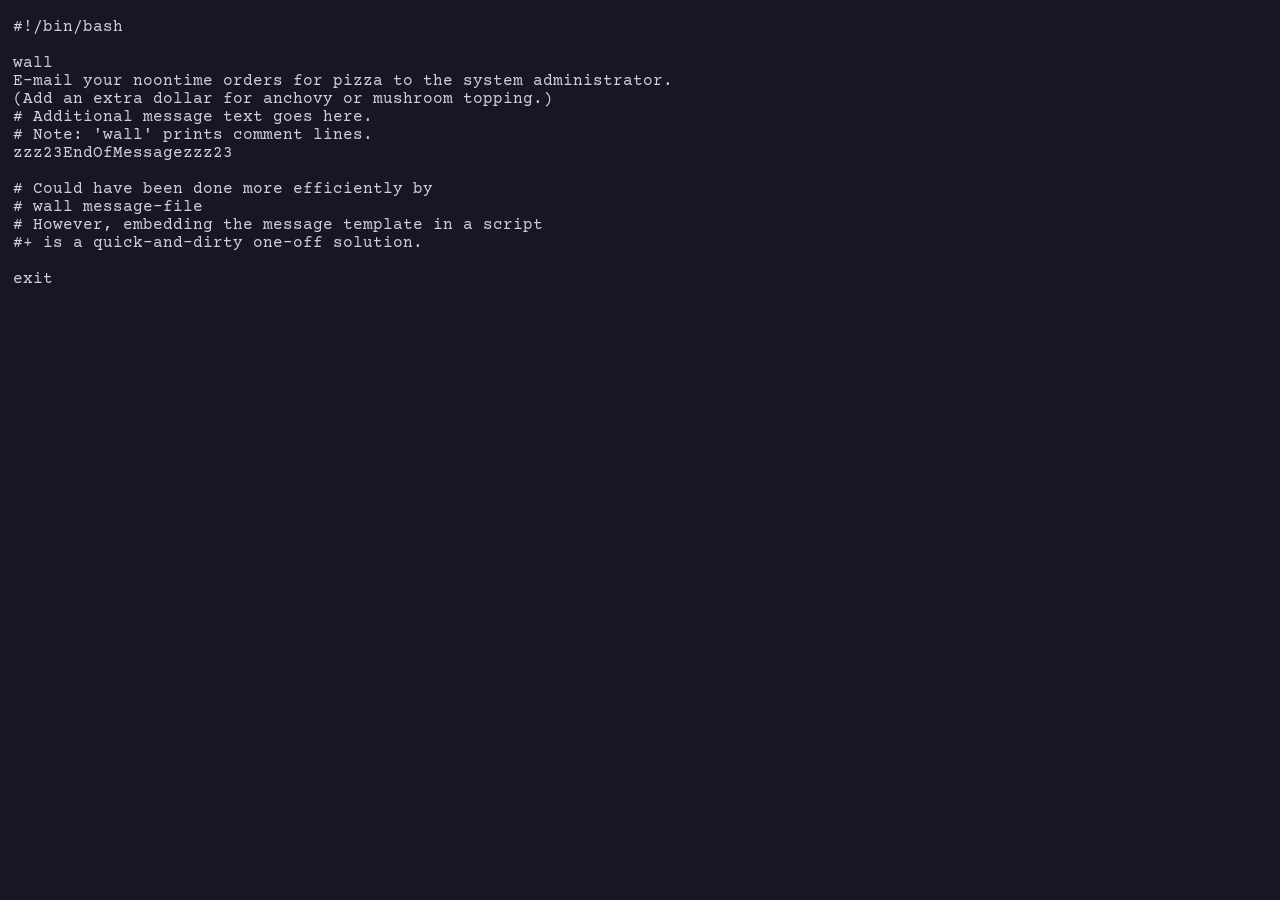
<file: index.html>
<!DOCTYPE html>
<html lang="en">

<head>
  <meta charset="UTF-8" />
  <meta name="viewport" content="width=device-width, initial-scale=1.0" />
  <link rel="stylesheet" href="css/index.css" />
  <link rel="preconnect" href="https://fonts.googleapis.com" />
  <link rel="preconnect" href="https://fonts.gstatic.com" crossorigin />
  <link
    href="https://fonts.googleapis.com/css2?family=Poppins:ital,wght@0,100;0,200;0,300;0,400;0,500;0,600;0,700;0,800;0,900;1,100;1,200;1,300;1,400;1,500;1,600;1,700;1,800;1,900&display=swap"
    rel="stylesheet" />
  <link rel="preconnect" href="https://fonts.googleapis.com">
  <link rel="preconnect" href="https://fonts.gstatic.com" crossorigin>
  <link href="https://fonts.googleapis.com/css2?family=Courier+Prime:ital,wght@0,400;0,700;1,400;1,700&display=swap"
    rel="stylesheet">
  <link rel="icon" type="image/x-icon" href="img/logo.png" />
  <title>SHUBHANKAR</title>
</head>

<body>

  <div class="pre" id="pre">

    <div class="p1" id="p1"></div>
    <div class="p2" id="p2"></div>
    <div class="p3" id="p3"></div>
    <div class="p4" id="p4"></div>
    <div class="p5" id="p5"></div>

  </div>




  <nav class="nav">
    <span class="logo"><a href="index.html">sc.</a></span>
    <span class="navItems">
      <a href="index.html" class="home selected">Home</a>
      <a href="about.html" class="about hover">About</a>
      <a href="resume.html" class="resumee hover">Resume</a>
      <a href="projects.html" class="contact hover">Projects</a>
      <a href="contact.html" class="contact hover">Contact</a>
    </span>
    <span id="ham" class="hamSpan"><img src="img/hamm.png" alt="" class="ham" onclick="toggleHamMenu()"></span>
  </nav>

  <div class="hMenu" id="hMenu">
    <a href="index.html" class="home selected">Home</a>
    <a href="about.html" class="hover">About</a>
    <a href="resume.html" class="hover">Resume</a>
    <a href="projects.html" class="hover">Projects</a>
    <a href="contact.html" class="hover">Contact</a>
  </div>


  <div class="dotDiv">
    <div class="dots"></div>
  </div>

  <div class="nameDiv">
    <h1 class="name textShadow">Shubhankar</h1>
    <h1 class="name  textShadow">Chavan.</h1>
    <p class="abtMe">Hello there! I'm Shubhankar Chavan, a Computer Science student immersed in cybersecurity. Fascinated
      by computers' potential, I specialize in web development, networks, and programming, exploring from encryption to
      ethical hacking. Proficient in offensive security, I excel in penetration testing, vulnerability scanning, and
      exploit utilization. I leverage these techniques to fortify networks, applications, and servers against cyber
      threats. Let's strengthen defenses through strategic cybersecurity measures.</p>
    <div class="links">
      <a href="projects.html" class="btn">PROJECTS ></a>
      <a href="resume.html" class="btn resume">RESUME ></a>
    </div>
  </div>

  <footer id="footer">
    <span>Copyright 2025 © Shubhankar Chavan. All rights Reserved.</span>
    <img src="img/arrow.png" alt="" class="arrow">
  </footer>

  <script>



    (function () {
      const p1 = document.getElementById("p1");
      const p2 = document.getElementById("p2");
      const p3 = document.getElementById("p3");
      const p4 = document.getElementById("p4");
      const p5 = document.getElementById("p5");


      setTimeout(() => {
        console.log("hello")
        p1.innerHTML = `<br>#!/bin/bash <br>
        <br>
        wall <br>
        E-mail your noontime orders for pizza to the system administrator. <br>
        (Add an extra dollar for anchovy or mushroom topping.) <br>
        # Additional message text goes here. <br>
        # Note: 'wall' prints comment lines. <br>
        zzz23EndOfMessagezzz23 <br>`
      }, 200);

      setTimeout(() => {
        console.log("hello")
        p2.innerHTML = `<p>
        <br>
        # Could have been done more efficiently by <br>
        # wall message-file <br>
        # However, embedding the message template in a script <br>
        #+ is a quick-and-dirty one-off solution. <br>
        <br>
        exit <br><br><br>
      </p>`
      }, 700);

      setTimeout(() => {
        console.log("hello")
        p3.innerHTML = `<p>#!/bin/bash <br>
        <br>
        # Noninteractive use of 'vi' to edit a file. <br>
        # Emulates 'sed'. <br>
        <br>
        E_BADARGS=85 <br>
        <br>
        if [ -z "$1" ] <br>
        then <br>
        echo "Usage: 'basename $0' filename" <br>
        exit $E_BADARGS <br>
        fi <br>
      </p>`
      }, 1000);

      setTimeout(() => {
        console.log("hello")
        p4.innerHTML = `<p>
        TARGETFILE=$1 <br>
        <br>
        # Insert 2 lines in file, then save. <br>
        #--------Begin here document-----------# <br>
        vi $TARGETFILE <<x23LimitStringx23 <br>
          x23LimitStringx23 <br>
          #----------End here document-----------# <br>
          <br>
          # Note that ^[ above is a literal escape <br>
          #+ typed by Control-V <Esc>. <br>
            <br>
            # Bram Moolenaar points out that this may not work with 'vim' <br>
            #+ because of possible problems with terminal interaction. <br>
            <br>
            exit <br>
      </p>`
        let width = window.innerWidth;
        width = width / 10
        console.log(width)
        let c = 0
        var tid1 = setInterval(() => {
          p5.innerHTML = p5.innerHTML + `=`;
          c++;
          if (c > width) {
            clearInterval(tid1)
          }
        }, .7)

      }, 1500);


      setTimeout(() => {
        let pre = document.getElementById("pre");
        pre.innerHTML = `<h1 class="hello">Hello...</h1>`;
      }, 2500)

      setTimeout(() => {
        let pre = document.getElementById("pre");
        let op = 1;

        var tid2 = setInterval(() => {
          pre.style.opacity = op;
          op = op - .1;
          if (op < 0) {
            clearInterval(tid2)
          }
        }, 20)

        let footer = document.getElementById("footer");
        footer.classList.add("display")
        console.log("preloader complete!");
      }, 3000)


    })();























    let hm = 0;
    const hamMenu = document.getElementById("hMenu");
    const ham = document.getElementById("ham");
    function toggleHamMenu() {
      if (hm == 0) {
        hamMenu.classList.add("showHameMenu");
        hamMenu.classList.remove("hideHameMenu");
        ham.innerHTML = `<img src="img/hammcut.png" alt="" class="ham" onclick="toggleHamMenu()">`;
        hm = 1;
      }
      else if (hm == 1) {
        hamMenu.classList.add("hideHameMenu");
        hamMenu.classList.remove("showHameMenu");
        ham.innerHTML = `<img src="img/hamm.png" alt="" class="ham" onclick="toggleHamMenu()">`;
        hm = 0;
      }
    }

  </script>

</body>

</html>
</file>
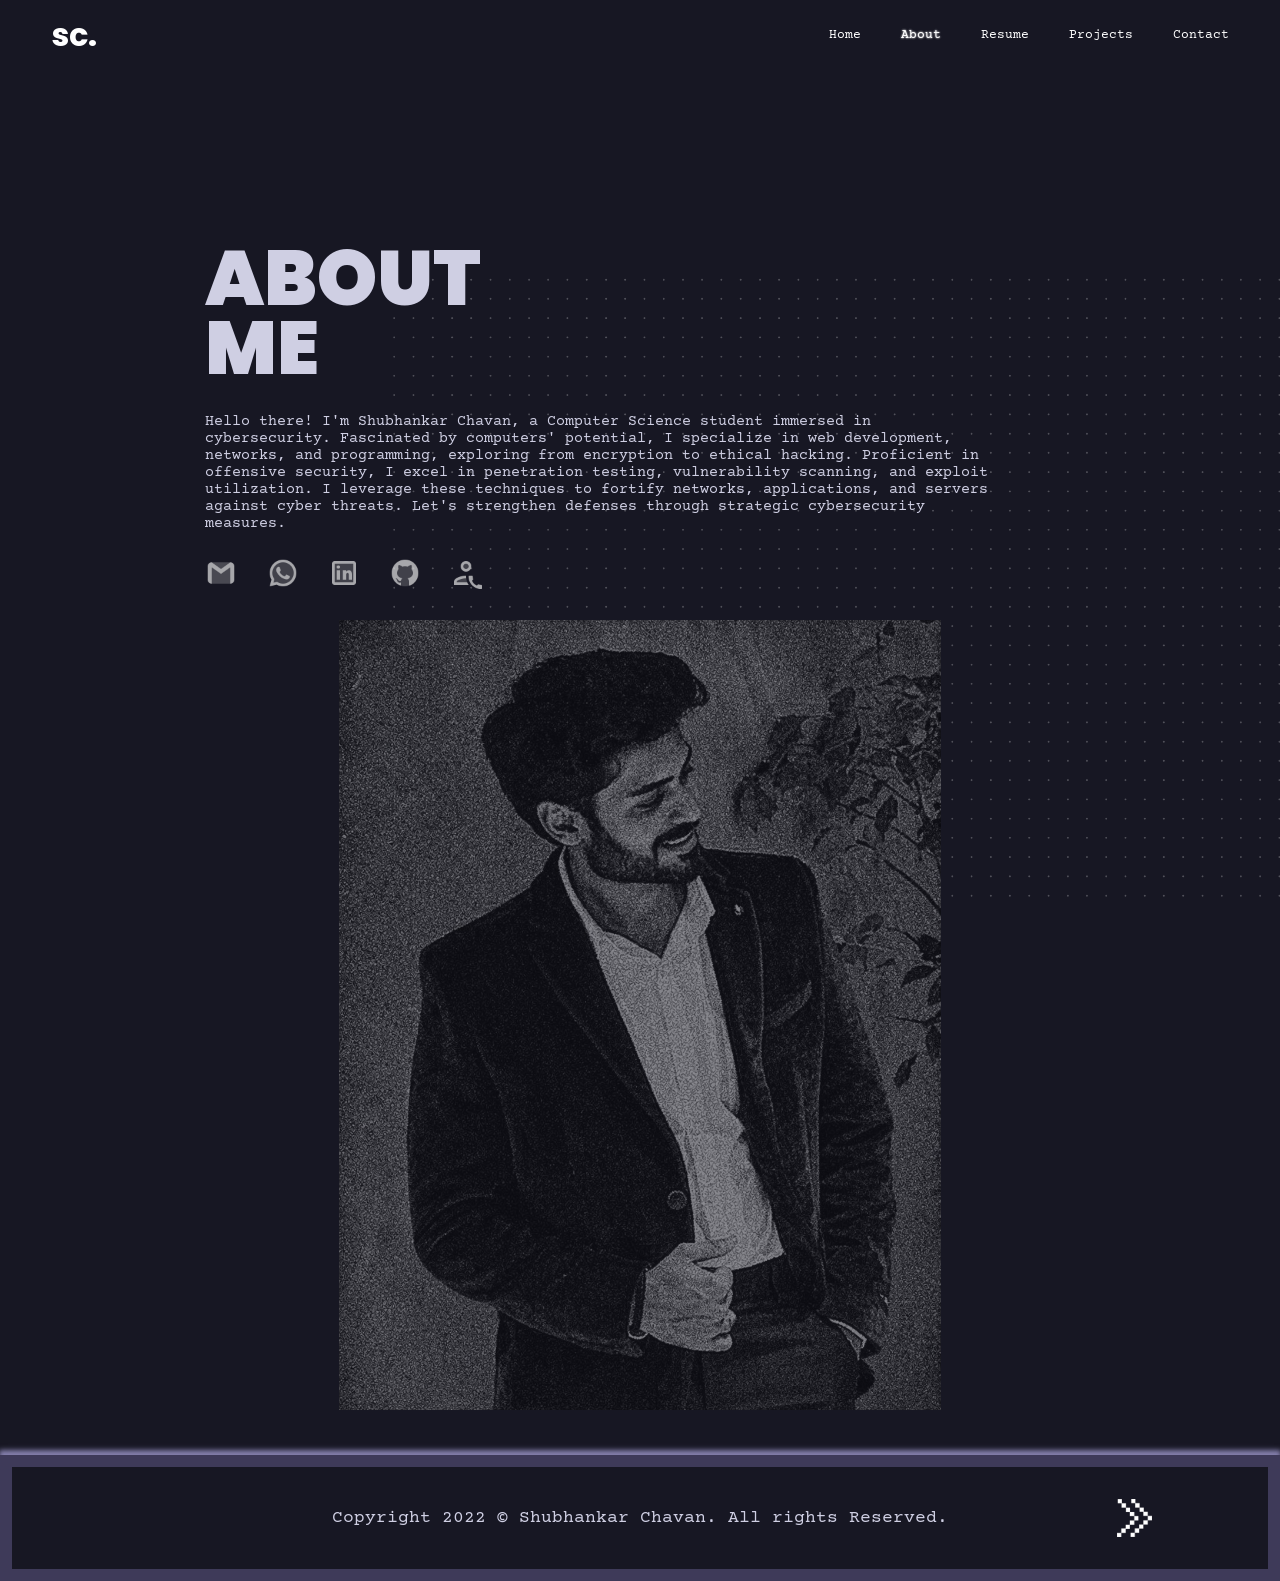
<file: about.html>
<!DOCTYPE html>
<html lang="en">

<head>
  <meta charset="UTF-8" />
  <meta name="viewport" content="width=device-width, initial-scale=1.0" />
  <link rel="stylesheet" href="css/about.css" />
  <link rel="preconnect" href="https://fonts.googleapis.com" />
  <link rel="preconnect" href="https://fonts.gstatic.com" crossorigin />
  <link
    href="https://fonts.googleapis.com/css2?family=Poppins:ital,wght@0,100;0,200;0,300;0,400;0,500;0,600;0,700;0,800;0,900;1,100;1,200;1,300;1,400;1,500;1,600;1,700;1,800;1,900&display=swap"
    rel="stylesheet" />
  <link rel="preconnect" href="https://fonts.googleapis.com">
  <link rel="preconnect" href="https://fonts.gstatic.com" crossorigin>
  <link href="https://fonts.googleapis.com/css2?family=Courier+Prime:ital,wght@0,400;0,700;1,400;1,700&display=swap"
    rel="stylesheet">
  <link rel="icon" type="image/x-icon" href="img/logo.png" />
  <title>About Me</title>
</head>

<body>






  <nav class="nav">
    <span class="logo"><a href="index.html">sc.</a></span>
    <span class="navItems">
      <a href="index.html" class="home hover">Home</a>
      <a href="about.html" class="about selected">About</a>
      <a href="resume.html" class="resumee hover">Resume</a>
      <a href="projects.html" class="contact hover">Projects</a>
      <a href="contact.html" class="contact hover">Contact</a>
    </span>
    <span id="ham" class="hamSpan"><img src="img/hamm.png" alt="" class="ham" onclick="toggleHamMenu()"></span>
  </nav>

  <div class="hMenu" id="hMenu">
    <a href="index.html" class="home hover">Home</a>
    <a href="about.html" class="selected">About</a>
    <a href="resume.html" class="hover">Resume</a>
    <a href="projects.html" class="hover">Projects</a>
    <a href="contact.html" class="hover">Contact</a>
  </div>


  <div class="dotDiv">
    <div class="dots"></div>
  </div>




  <div class="aboutDiv">
    <div class="aboutMe">
      <h1 class="abtMe">ABOUT</h1>
      <h1 class="me">ME</h1>
      <p class="abtMePara">Hello there! I'm Shubhankar Chavan, a Computer Science student immersed in cybersecurity.
        Fascinated
        by computers' potential, I specialize in web development, networks, and programming, exploring from encryption
        to
        ethical hacking. Proficient in offensive security, I excel in penetration testing, vulnerability scanning, and
        exploit utilization. I leverage these techniques to fortify networks, applications, and servers against cyber
        threats. Let's strengthen defenses through strategic cybersecurity measures.</p>

      <div class="social">
        <a href="mailto:shubhankarchavan01@gmail.com" target="_blank"><span class="socialIcon gm"><img
              src="img/gmail.png" alt=""></span></a>

        <a href="https://wa.me/+919657526862" target="_blank"><span class="socialIcon wa"><img src="img/whatsapp.png"
              alt=""></span></a>

        <a href="https://www.linkedin.com/in/shubhankarchavan/" target="_blank"><span
            class="socialIcon li"><img src="img/linkedin.png" alt=""></span></a>

        <a href="https://github.com/shubhankargithub" target="_blank"><span class="socialIcon gh"><img src="img/github.png"
              alt=""></span></a>

        <a href="tel:+919657526862" target="_blank"><span class="socialIcon ph"><img src="img/callmale.png"
              alt=""></span></a>

      </div>
    </div>



    <div class="photo"></div>


  </div>








  <footer>
    <span>Copyright 2022 © Shubhankar Chavan. All rights Reserved.</span>
    <img src="img/arrow.png" alt="" class="arrow">
  </footer>



  <script>

















    let hm = 0;
    const hamMenu = document.getElementById("hMenu");
    const ham = document.getElementById("ham");
    function toggleHamMenu() {
      if (hm == 0) {
        hamMenu.classList.add("showHameMenu");
        hamMenu.classList.remove("hideHameMenu");
        ham.innerHTML = `<img src="img/hammcut.png" alt="" class="ham" onclick="toggleHamMenu()">`;
        hm = 1;
      }
      else if (hm == 1) {
        hamMenu.classList.add("hideHameMenu");
        hamMenu.classList.remove("showHameMenu");
        ham.innerHTML = `<img src="img/hamm.png" alt="" class="ham" onclick="toggleHamMenu()">`;
        hm = 0;
      }
    }

  </script>

</body>

</html>
</file>
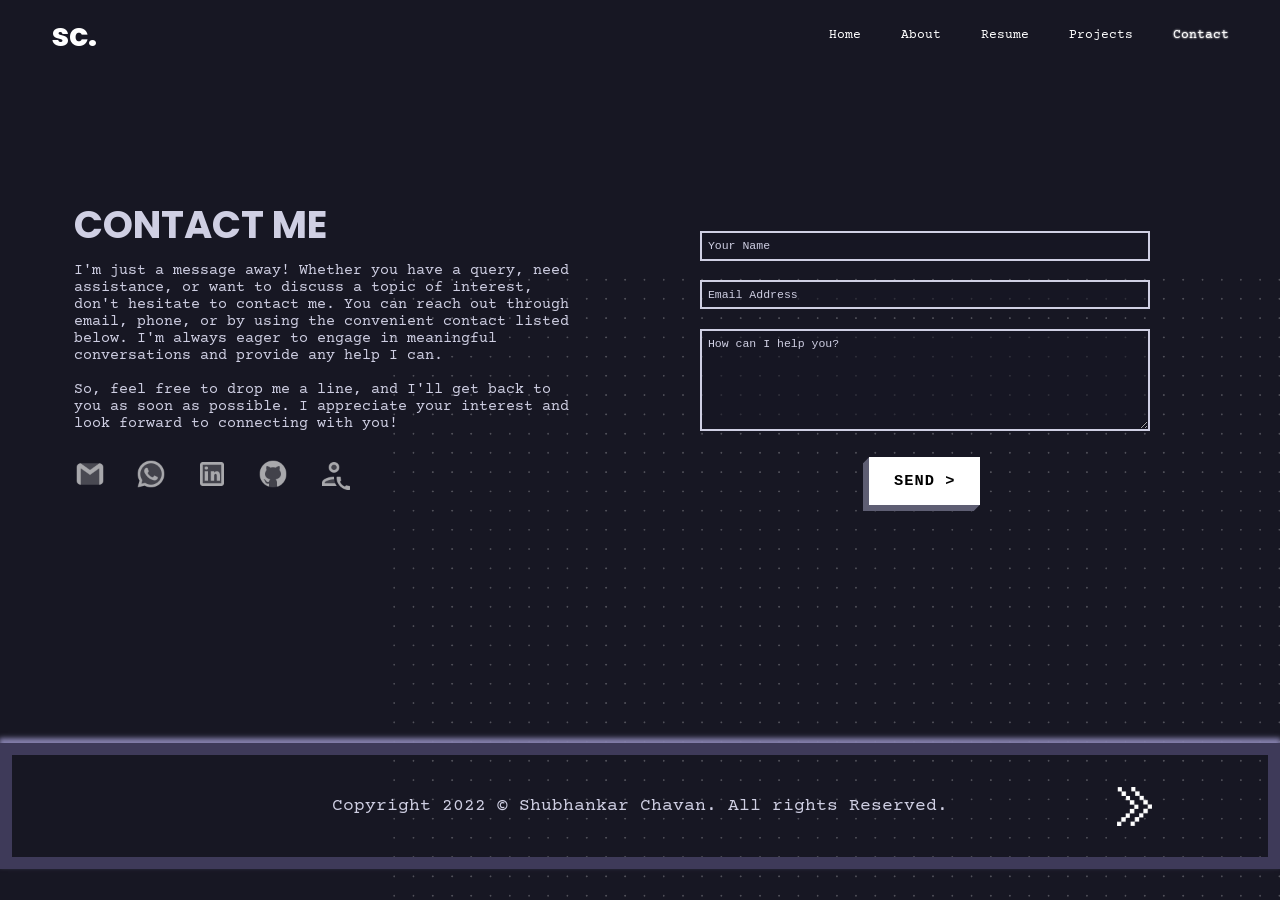
<file: contact.html>
<!DOCTYPE html>
<html lang="en">

<head>
  <meta charset="UTF-8" />
  <meta name="viewport" content="width=device-width, initial-scale=1.0" />
  <link rel="stylesheet" href="css/contact.css" />
  <link rel="preconnect" href="https://fonts.googleapis.com" />
  <link rel="preconnect" href="https://fonts.gstatic.com" crossorigin />
  <link
    href="https://fonts.googleapis.com/css2?family=Poppins:ital,wght@0,100;0,200;0,300;0,400;0,500;0,600;0,700;0,800;0,900;1,100;1,200;1,300;1,400;1,500;1,600;1,700;1,800;1,900&display=swap"
    rel="stylesheet" />
  <link rel="preconnect" href="https://fonts.googleapis.com">
  <link rel="preconnect" href="https://fonts.gstatic.com" crossorigin>
  <link href="https://fonts.googleapis.com/css2?family=Courier+Prime:ital,wght@0,400;0,700;1,400;1,700&display=swap"
    rel="stylesheet">
  <link rel="icon" type="image/x-icon" href="img/logo.png" />
  <title>Contact</title>
</head>

<body>





  <nav class="nav">
    <span class="logo"><a href="index.html">sc.</a></span>
    <span class="navItems">
      <a href="index.html" class="home hover">Home</a>
      <a href="about.html" class="about hover">About</a>
      <a href="resume.html" class="resumee hover">Resume</a>
      <a href="projects.html" class="contact hover">Projects</a>
      <a href="contact.html" class="contact selected">Contact</a>
    </span>
    <span id="ham" class="hamSpan"><img src="img/hamm.png" alt="" class="ham" onclick="toggleHamMenu()"></span>
  </nav>

  <div class="hMenu" id="hMenu">
    <a href="index.html" class="home hover">Home</a>
    <a href="about.html" class="hover">About</a>
    <a href="resume.html" class="hover">Resume</a>
    <a href="projects.html" class="hover">Projects</a>
    <a href="contact.html" class="selected">Contact</a>
  </div>


  <div class="dotDiv">
    <div class="dots"></div>
  </div>




  <div class="contactDiv">

    <div class="con">
      <h1 class="conHead">CONTACT ME</h1>
      <p class="conP">I'm just a message away! Whether you have a query, need assistance, or want to discuss a
        topic of interest, don't hesitate to contact me. You can reach out through email, phone, or by using
        the convenient contact listed below. I'm always eager to engage in meaningful conversations and
        provide any help I can.<br><br>So, feel free to drop me a line, and I'll get back to you as soon as
        possible. I appreciate your interest and look forward to connecting with you!</p>


      <div class="social">
        <a href="mailto:shubhankarchavan01@gmail.com" target="_blank"><span class="socialIcon gm"><img
              src="img/gmail.png" alt=""></span></a>

        <a href="https://wa.me/+919657526862" target="_blank"><span class="socialIcon wa"><img src="img/whatsapp.png"
              alt=""></span></a>

        <a href="https://www.linkedin.com/in/shubhankarchavan/" target="_blank"><span
            class="socialIcon li"><img src="img/linkedin.png" alt=""></span></a>

        <a href="https://github.com/shubhankargithub" target="_blank"><span class="socialIcon gh"><img src="img/github.png"
              alt=""></span></a>

        <a href="tel:+919657526862" target="_blank"><span class="socialIcon ph"><img src="img/callmale.png"
              alt=""></span></a>

      </div>
    </div>

    <div class="form">
      <form action="" class="cForm">
        <input type="text" placeholder="Your Name" class="lName">
        <br>
        <input type="email" name="" id="" placeholder="Email Address" class="mail"><br>
        <textarea name="" id="" placeholder="How can I help you?" class="msg"></textarea><br>
         <p class="errMsg" id="err">Apologies, Unexpected error accured. Please reach out to me via email <a
            href="mailto:shubhankarchavan01@gmail.com" target="_blank">shubhankarchavan01@gmail.com</a></p>
        
        <a class="btn" onclick="err()" id="send">Send ></a>
      </form>

    </div>
  </div>








  <footer>
    <span>Copyright 2022 © Shubhankar Chavan. All rights Reserved.</span>
    <img src="img/arrow.png" alt="" class="arrow">
  </footer>



  <script>




  function err() {
      let err = document.getElementById("err")
      err.style.display = "block"
      setTimeout(() => {
        err.style.display = "none"
      }, 2000)
    }












    let hm = 0;
    const hamMenu = document.getElementById("hMenu");
    const ham = document.getElementById("ham");
    function toggleHamMenu() {
      if (hm == 0) {
        hamMenu.classList.add("showHameMenu");
        hamMenu.classList.remove("hideHameMenu");
        ham.innerHTML = `<img src="img/hammcut.png" alt="" class="ham" onclick="toggleHamMenu()">`;
        hm = 1;
      }
      else if (hm == 1) {
        hamMenu.classList.add("hideHameMenu");
        hamMenu.classList.remove("showHameMenu");
        ham.innerHTML = `<img src="img/hamm.png" alt="" class="ham" onclick="toggleHamMenu()">`;
        hm = 0;
      }
    }
















  </script>

</body>

</html>
</file>
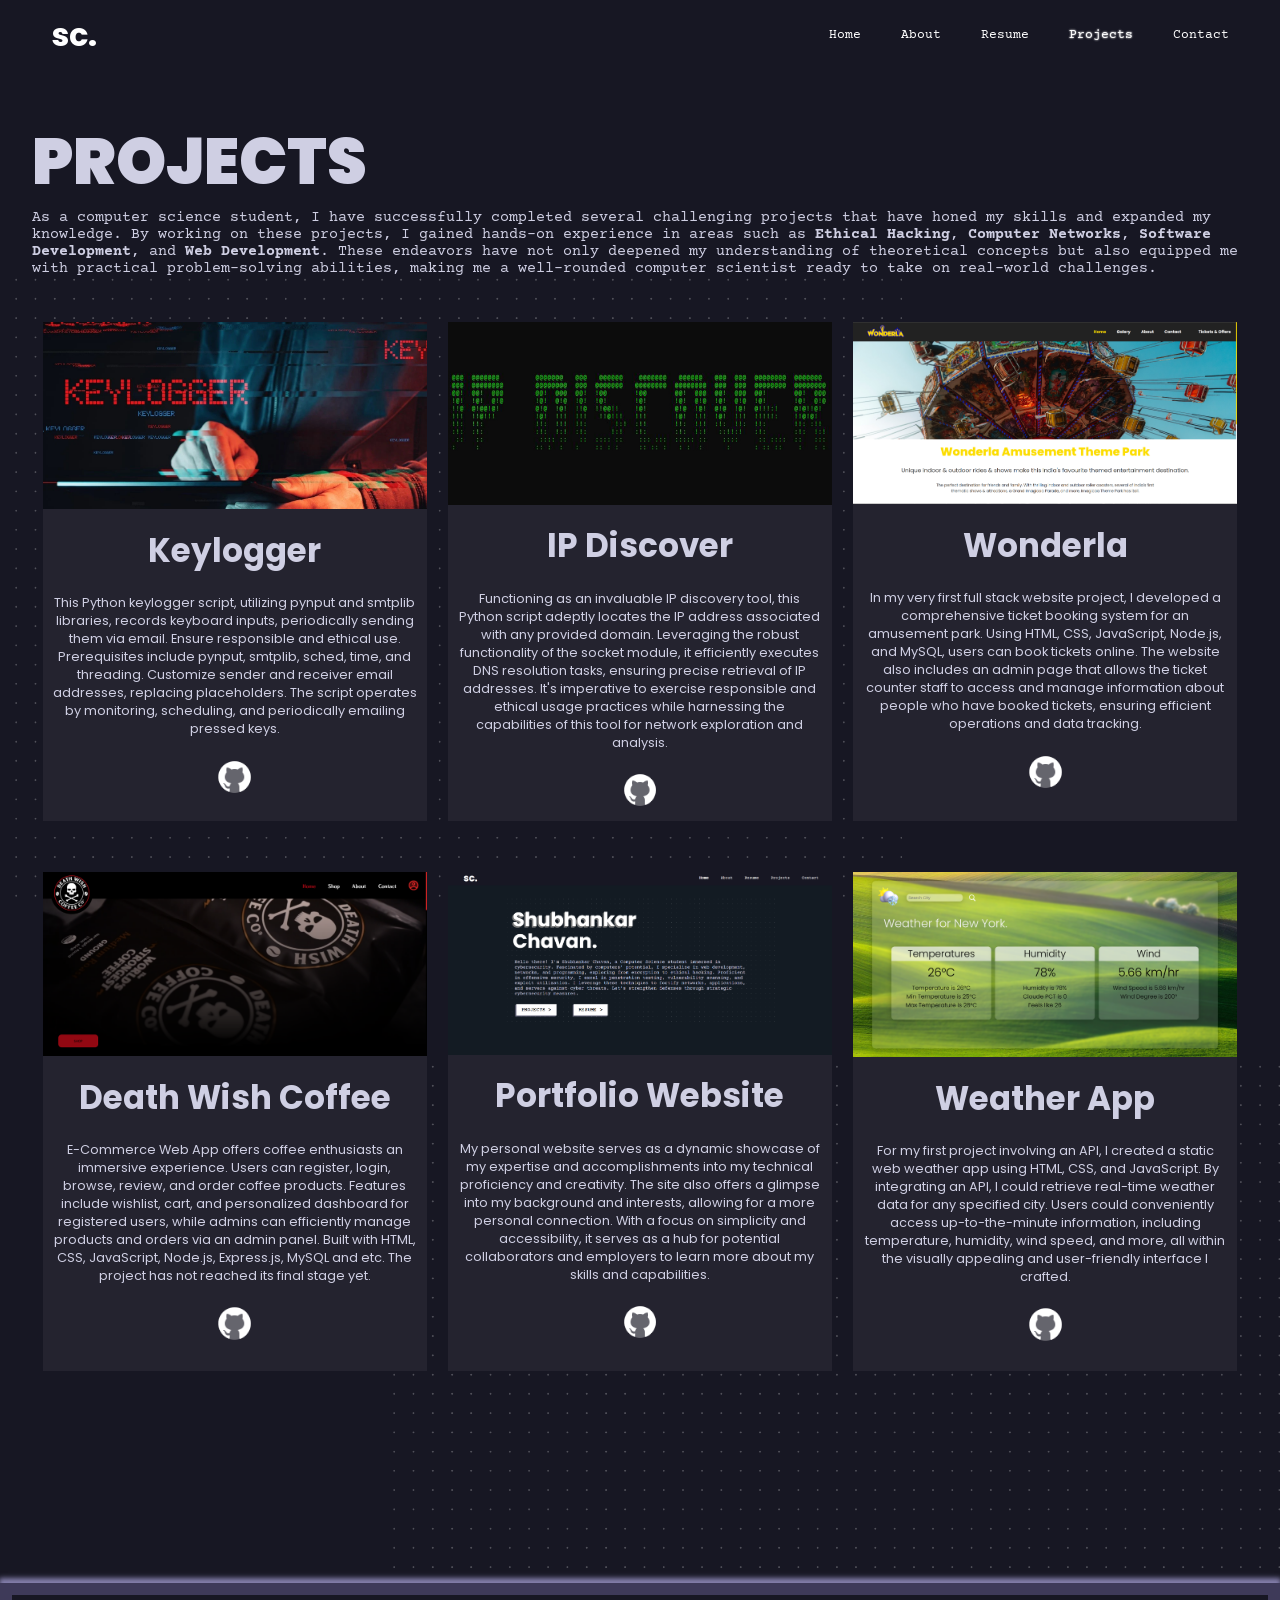
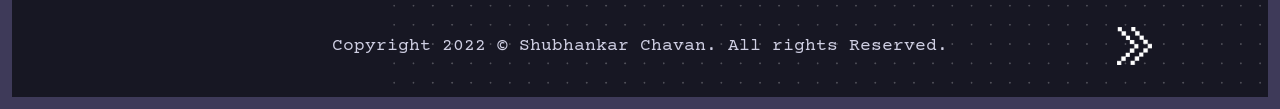
<file: projects.html>
<!DOCTYPE html>
<html lang="en">

<head>
  <meta charset="UTF-8" />
  <meta name="viewport" content="width=device-width, initial-scale=1.0" />
  <link rel="stylesheet" href="css/projects.css" />
  <link rel="preconnect" href="https://fonts.googleapis.com" />
  <link rel="preconnect" href="https://fonts.gstatic.com" crossorigin />
  <link
    href="https://fonts.googleapis.com/css2?family=Poppins:ital,wght@0,100;0,200;0,300;0,400;0,500;0,600;0,700;0,800;0,900;1,100;1,200;1,300;1,400;1,500;1,600;1,700;1,800;1,900&display=swap"
    rel="stylesheet" />
  <link rel="preconnect" href="https://fonts.googleapis.com">
  <link rel="preconnect" href="https://fonts.gstatic.com" crossorigin>
  <link href="https://fonts.googleapis.com/css2?family=Courier+Prime:ital,wght@0,400;0,700;1,400;1,700&display=swap"
    rel="stylesheet">
  <link rel="icon" type="image/x-icon" href="img/logo.png" />
  <title>Projects</title>
</head>

<body>






  <nav class="nav">
    <span class="logo"><a href="index.html">sc.</a></span>
    <span class="navItems">
      <a href="index.html" class="home hover">Home</a>
      <a href="about.html" class="about hover">About</a>
      <a href="resume.html" class="resumee hover">Resume</a>
      <a href="projects.html" class="contact selected">Projects</a>
      <a href="contact.html" class="contact hover">Contact</a>
    </span>
    <span id="ham" class="hamSpan"><img src="img/hamm.png" alt="" class="ham" onclick="toggleHamMenu()"></span>
  </nav>

  <div class="hMenu" id="hMenu">
    <a href="index.html" class="home hover">Home</a>
    <a href="about.html" class="hover">About</a>
    <a href="resume.html" class="hover">Resume</a>
    <a href="projects.html" class="selected">Projects</a>
    <a href="contact.html" class="hover">Contact</a>
  </div>


  <div class="dotDiv">
    <div class="dots"></div>
  </div>



  <div class="portfolioDiv">
    <h1>PROJECTS</h1>
    <p class="projP">As a computer science student, I have successfully completed several challenging projects that have
      honed my
      skills and expanded my knowledge. By working on these projects, I gained hands-on experience in areas such as
      <strong>Ethical Hacking</strong>, <strong>Computer Networks</strong>, <strong>Software Development</strong>, and
      <strong>Web Development</strong>.
      These endeavors have not only
      deepened my
      understanding of theoretical concepts but also equipped me with practical problem-solving abilities, making me a
      well-rounded computer scientist ready to take on real-world challenges.
    </p>
    <div class="projects">



      <!-- PROJECT Keylogger --- -->
      <div class="p">
        <a href="https://github.com/shubhankargithub/Keylogger.git" target="_blank">
          <img src="img/KEYLOGGER.jpg" alt="" class="pImg p1I">
        </a>
        <div class="pDis">
          <div class="pHead">
            <h2>Keylogger</h2>
            <p class="dis">This Python keylogger script, utilizing pynput and smtplib libraries, records keyboard
              inputs, periodically sending them via email. Ensure responsible and ethical use. Prerequisites include
              pynput, smtplib, sched, time, and threading. Customize sender and receiver email addresses, replacing
              placeholders. The script operates by monitoring, scheduling, and periodically emailing pressed keys.</p>
            <a href="https://github.com/shubhankargithub/Keylogger.git" class="" target="_blank"><img src="img/github.png"
                alt="" class="git"></a>
          </div>
        </div>
      </div>
      <!-- ====================== -->

      <!-- PROJECT IP Discover --- -->
      <div class="p">
        <a href="https://github.com/shubhankargithub/IP-Discover" target="_blank">
          <img src="img/ipd.jpg" alt="" class="pImg p1I">
        </a>
        <div class="pDis">
          <div class="pHead">
            <h2>IP Discover</h2>
            <p class="dis">Functioning as an invaluable IP discovery tool, this Python script adeptly locates the IP
              address associated with any provided domain. Leveraging the robust functionality of the socket module, it
              efficiently executes DNS resolution tasks, ensuring precise retrieval of IP addresses. It's imperative to
              exercise responsible and ethical usage practices while harnessing the capabilities of this tool for
              network exploration and analysis.</p>
            <a href="https://github.com/shubhankargithub/IP-Discover" class="" target="_blank"><img src="img/github.png"
                alt="" class="git"></a>
          </div>
        </div>
      </div>
      <!-- ====================== -->

      <!-- PROJECT Wonderla --- -->
      <div class="p">
        <a href="https://github.com/shubhankargithub/Wonderla-ThemePark.git" target="_blank">
          <!-- <div class="pImg p1I"></div> -->
          <img src="img/wonderla.png" alt="" class="pImg p1I">
        </a>
        <div class="pDis">
          <div class="pHead">
            <h2>Wonderla</h2>
            <p class="dis">In my very first full stack website project, I developed a comprehensive ticket booking
              system for an amusement park. Using HTML, CSS, JavaScript, Node.js, and MySQL, users can book tickets
              online. The website also includes an admin page that allows the ticket counter staff to access and manage
              information about people who have booked tickets, ensuring efficient operations and data tracking.</p>
            <a href="https://github.com/shubhankargithub/Wonderla-ThemePark.git" class="" target="_blank"><img
                src="img/github.png" alt="" class="git"></a>
          </div>
        </div>
      </div>
      <!-- ====================== -->






      <!-- PROJECT Death Wish Coffee --- -->
      <div class="p">
        <a href="https://github.com/shubhankargithub/E-Commerce-Web-Application.git" target="_blank">
          <img src="img/deathwishcoffee.png" alt="" class="pImg p1I">
        </a>
        <div class="pDis">
          <div class="pHead">
            <h2>Death Wish Coffee</h2>
            <p class="dis">E-Commerce Web App offers coffee enthusiasts an immersive experience.
              Users can register, login, browse, review, and order coffee products. Features include wishlist, cart, and
              personalized
              dashboard for registered users, while admins can efficiently manage products and orders via an admin
              panel. Built with HTML, CSS, JavaScript, Node.js, Express.js, MySQL and etc. The project has not reached
              its final stage yet.</p>
            <a href="https://github.com/shubhankargithub/E-Commerce-Web-Application.git" class="" target="_blank"><img
                src="img/github.png" alt="" class="git"></a>
          </div>
        </div>
      </div>
      <!-- ====================== -->





      <!-- PROJECT Portfolio Website --- -->
      <div class="p">
        <a href="index.html" target="_blank">
          <img src="img/portfoliowebsite.png" alt="" class="pImg p1I">
        </a>
        <div class="pDis">
          <div class="pHead">
            <h2>Portfolio Website</h2>
            <p class="dis">My personal website serves as a dynamic showcase of my expertise and accomplishments into my
              technical proficiency and creativity. The site also offers a glimpse into my
              background and interests, allowing for a more personal connection. With a focus on simplicity and
              accessibility, it serves as a hub for potential collaborators and employers to learn more about my skills
              and capabilities.</p>
            <a href="index.html" class="" target="_blank"><img src="img/github.png" alt="" class="git"></a>
          </div>
        </div>
      </div>
      <!-- ====================== -->






      <!-- PROJECT Weather App --- -->
      <div class="p">
        <a href="https://github.com/shubhankargithub/Weather-App" target="_blank">
          <img src="img/weatherApp.png" alt="" class="pImg p1I">
        </a>
        <div class="pDis">
          <div class="pHead">
            <h2>Weather App</h2>
            <p class="dis">For my first project involving an API, I created a static web weather app using HTML, CSS,
              and JavaScript. By integrating an API, I could retrieve real-time weather data for any specified city.
              Users
              could conveniently access up-to-the-minute information, including temperature, humidity, wind speed, and
              more, all within the visually appealing and user-friendly interface I crafted.</p>
            <a href="https://github.com/shubhankargithub/Weather-App" class="" target="_blank"><img src="img/github.png"
                alt="" class="git"></a>
          </div>
        </div>
      </div>
      <!-- ====================== -->












      <!-- PROJECT 6 --- -->
      <!-- <div class="p">
        <a href="#" target="_blank">
          <div class="pImg p1I"></div>
          <img src="img/upcoming.jpg" alt="" class="pImg p1I">
        </a>
        <div class="pDis">
          <div class="pHead">
            <h2>Weather App</h2>
            <p class="dis">For my first project involving an API, I created a static web weather app using HTML, CSS,
              and JavaScript. By integrating an API, I could retrieve real-time weather data for any specified city.
              Users
              could conveniently access up-to-the-minute information, including temperature, humidity, wind speed, and
              more, all within the visually appealing and user-friendly interface I crafted.</p>
            <a href="#" class="" target="_blank"><img src="img/github.png" alt="" class="git"></a>
          </div>
        </div>
      </div> -->
      <!-- ====================== -->







    </div>
  </div>



  <div class="dotDiv">
    <div class="dots2"></div>
  </div>


  <footer>
    <span>Copyright 2022 © Shubhankar Chavan. All rights Reserved.</span>
    <img src="img/arrow.png" alt="" class="arrow">
  </footer>



  <script>

















    let hm = 0;
    const hamMenu = document.getElementById("hMenu");
    const ham = document.getElementById("ham");
    function toggleHamMenu() {
      if (hm == 0) {
        hamMenu.classList.add("showHameMenu");
        hamMenu.classList.remove("hideHameMenu");
        ham.innerHTML = `<img src="img/hammcut.png" alt="" class="ham" onclick="toggleHamMenu()">`;
        hm = 1;
      }
      else if (hm == 1) {
        hamMenu.classList.add("hideHameMenu");
        hamMenu.classList.remove("showHameMenu");
        ham.innerHTML = `<img src="img/hamm.png" alt="" class="ham" onclick="toggleHamMenu()">`;
        hm = 0;
      }
    }
















  </script>

</body>

</html>
</file>
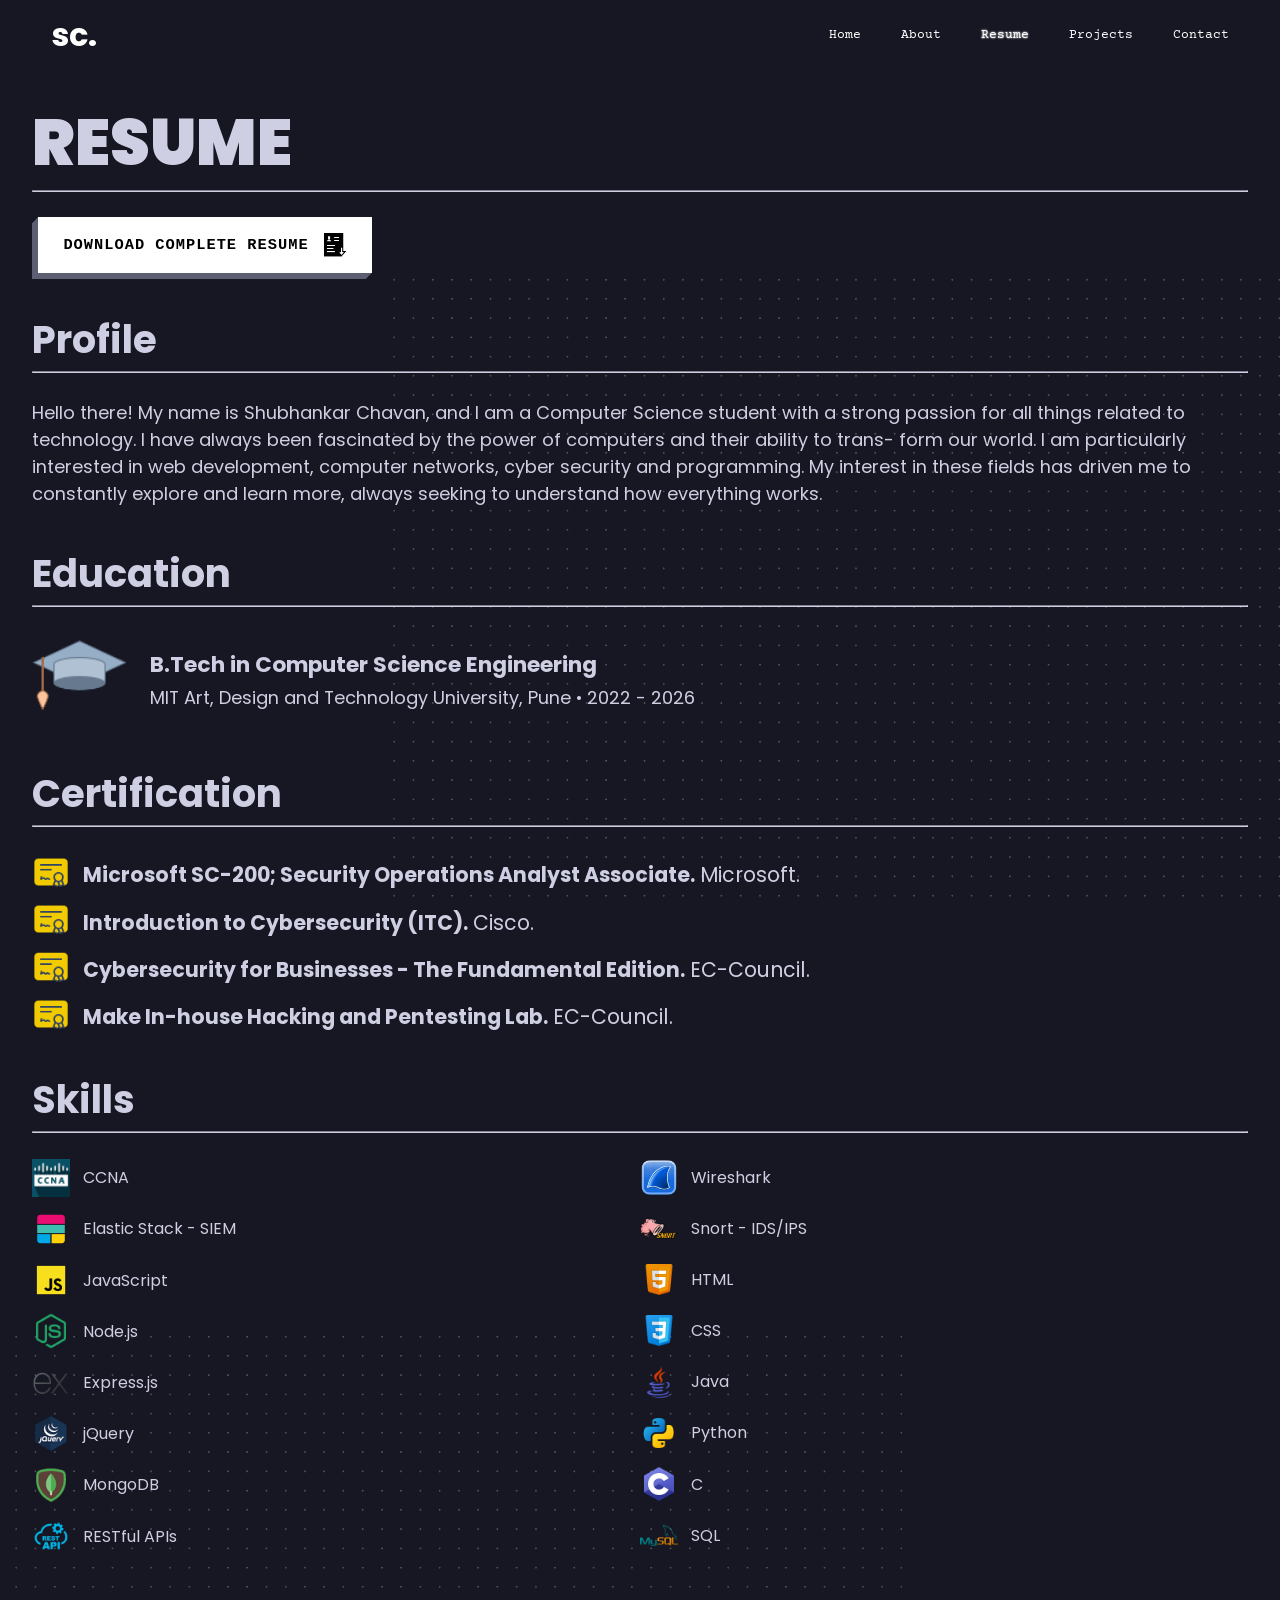
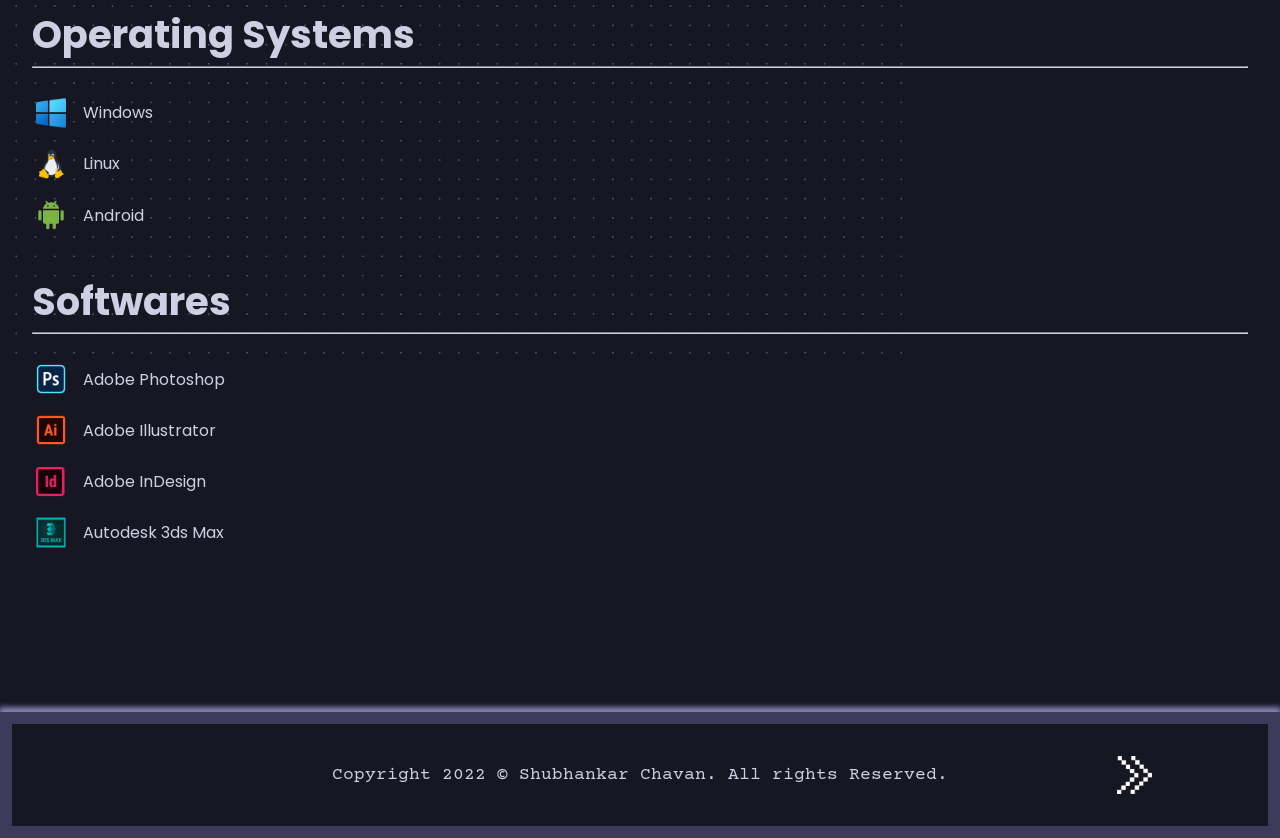
<file: resume.html>
<!DOCTYPE html>
<html lang="en">

<head>
  <meta charset="UTF-8" />
  <meta name="viewport" content="width=device-width, initial-scale=1.0" />
  <link rel="stylesheet" href="css/resume.css" />
  <link rel="preconnect" href="https://fonts.googleapis.com" />
  <link rel="preconnect" href="https://fonts.gstatic.com" crossorigin />
  <link
    href="https://fonts.googleapis.com/css2?family=Poppins:ital,wght@0,100;0,200;0,300;0,400;0,500;0,600;0,700;0,800;0,900;1,100;1,200;1,300;1,400;1,500;1,600;1,700;1,800;1,900&display=swap"
    rel="stylesheet" />
  <link rel="preconnect" href="https://fonts.googleapis.com">
  <link rel="preconnect" href="https://fonts.gstatic.com" crossorigin>
  <link href="https://fonts.googleapis.com/css2?family=Courier+Prime:ital,wght@0,400;0,700;1,400;1,700&display=swap"
    rel="stylesheet">
  <link rel="icon" type="image/x-icon" href="img/logo.png" />
  <title>Resume</title>
</head>

<body>






  <nav class="nav">
    <span class="logo"><a href="index.html">sc.</a></span>
    <span class="navItems">
      <a href="index.html" class="home hover">Home</a>
      <a href="about.html" class="about hover">About</a>
      <a href="resume.html" class="resumee selected">Resume</a>
      <a href="projects.html" class="contact hover">Projects</a>
      <a href="contact.html" class="contact hover">Contact</a>
    </span>
    <span id="ham" class="hamSpan"><img src="img/hamm.png" alt="" class="ham" onclick="toggleHamMenu()"></span>
  </nav>

  <div class="hMenu" id="hMenu">
    <a href="index.html" class="home hover">Home</a>
    <a href="about.html" class="hover">About</a>
    <a href="resume.html" class="selected">Resume</a>
    <a href="projects.html" class="hover">Projects</a>
    <a href="contact.html" class="hover">Contact</a>
  </div>


  <div class="dotDiv">
    <div class="dots"></div>
  </div>

  <div class="headDiv">
    <h1 class="head">RESUME</h1>
    <hr>
    <a href="img/Resume.pdf" target="_blank" download="img/Resume.pdf" class="btn downloadBtn">
      <div class="dCV">
        <p>Download Complete Resume </p><img src="img/res/downloadcv.png" alt="" class="downloadcv">
      </div>
    </a>
  </div>



  <div class="profile">
    <h2>Profile</h2>
    <hr>
    <p>
      Hello there! My name is Shubhankar Chavan, and I am a Computer Science student with a strong passion for all things
      related to technology. I have always been fascinated by the power of computers and their ability to trans- form
      our world. I am particularly interested in web development, computer networks, cyber security and programming. My
      interest in these fields has driven me to constantly explore and learn more, always seeking to understand how
      everything works.
    </p>
  </div>

  <div class="profile">
    <h2>Education</h2>
    <hr>

    <div class="edu">
      <div><img src="img/res/graduation.png" alt="" class="eduImg"></div>
      <div class="ed">
        <h3 class="edH3">B.Tech in Computer Science Engineering</h3>
        <p class="date">MIT Art, Design and Technology University, Pune  •  2022 - 2026</p>
      </div>
    </div>

  </div>

  <div class="profile">
    
    <h2>Certification</h2>
    <hr>
    <div class="cr mtop">
      <img src="img/res/certificate.png" alt="" class="skillImg">
      <h4><strong>Microsoft SC-200; Security Operations Analyst Associate.</strong> Microsoft.</h4>
    </div>
    <div class="cr">
      <img src="img/res/certificate.png" alt="" class="skillImg">
      <h4><strong>Introduction to Cybersecurity (ITC).</strong> Cisco.</h4>
    </div>
    <div class="cr">
      <img src="img/res/certificate.png" alt="" class="skillImg">
      <h4><strong>Cybersecurity for Businesses - The Fundamental Edition.</strong> EC-Council.</h4>
    </div>
    <div class="cr">
      <img src="img/res/certificate.png" alt="" class="skillImg">
      <h4><strong>Make In-house Hacking and Pentesting Lab.</strong> EC-Council.</h4>
    </div>
  </div>


  <div class="dotDiv">
    <div class="dots2"></div>
  </div>


  <div class="profile">
    <h2>Skills</h2>
    <hr>
    <div class="skils">
      <div class="col1">
        <div class="skDiv"><img src="img/res/ccna.jpg" alt="" class="skillImg"><span>CCNA</span></div>
        <div class="skDiv"><img src="img/res/elasticstack.png" alt="" class="skillImg"><span>Elastic Stack - SIEM</span></div>
        <div class="skDiv"><img src="img/res/javascript.png" alt="" class="skillImg"><span>JavaScript</span></div>
        <div class="skDiv"><img src="img/res/node.png" alt="" class="skillImg"><span>Node.js</span></div>
        <div class="skDiv"><img src="img/res/express.png" alt="" class="skillImg"><span>Express.js</span></div>
        <div class="skDiv"><img src="img/res/jQuery.png" alt="" class="skillImg"><span>jQuery</span></div>
        <div class="skDiv"><img src="img/res/mongodb.png" alt="" class="skillImg"><span>MongoDB</span></div>
        <div class="skDiv"><img src="img/res/restapi.png" alt="" class="skillImg"><span>RESTful APIs</span></div>
      </div>
      <div class="col2">
        <div class="skDiv"><img src="img/res/wireshark.png" alt="" class="skillImg"><span>Wireshark</span></div>
        <div class="skDiv"><img src="img/res/snort.png" alt="" class="skillImg"><span>Snort - IDS/IPS</span></div>
        <div class="skDiv"><img src="img/res/html.png" alt="" class="skillImg"><span>HTML</span></div>
        <div class="skDiv"><img src="img/res/css.png" alt="" class="skillImg"><span>CSS</span></div>
        <div class="skDiv"><img src="img/res/java.png" alt="" class="skillImg"><span>Java</span></div>
        <div class="skDiv"><img src="img/res/python.png" alt="" class="skillImg"><span>Python</span></div>
        <div class="skDiv"><img src="img/res/c.png" alt="" class="skillImg"><span>C</span></div>
        <div class="skDiv"><img src="img/res/mysql.png" alt="" class="skillImg"><span>SQL</span></div>

      </div>
    </div>
  </div>

  <div class="profile">
    <h2>Operating Systems</h2>
    <hr>
    <div class="os">
      <div class="o1">
        <div class="skDiv"><img src="img/res/windows.png" alt="" class="skillImg"><span>Windows</span></div>
      </div>
      <div class="o2">
        <div class="skDiv"><img src="img/res/linux.png" alt="" class="skillImg"><span>Linux</span></div>
      </div>
      <div class="o3">
        <div class="skDiv"><img src="img/res/android.png" alt="" class="skillImg"><span>Android</span></div>
      </div>
    </div>
  </div>




  <div class="profile">
    <h2>Softwares</h2>
    <hr>
    <div class="os">
      <div class="o1">
        <div class="skDiv"><img src="img/res/photoshop.png" alt="" class="skillImg"><span>Adobe Photoshop</span></div>
      </div>
      <div class="o2">
        <div class="skDiv"><img src="img/res/illustrator.png" alt="" class="skillImg"><span>Adobe Illustrator</span>
        </div>
      </div>
      <div class="o3">
        <div class="skDiv"><img src="img/res/indesign.png" alt="" class="skillImg"><span>Adobe InDesign</span></div>
      </div>
      <div class="o3">
        <div class="skDiv"><img src="img/res/3DS.png" alt="" class="skillImg"><span>Autodesk 3ds Max</span></div>
      </div>
    </div>
  </div>









  <footer>
    <span>Copyright 2022 © Shubhankar Chavan. All rights Reserved.</span>
    <img src="img/arrow.png" alt="" class="arrow">
  </footer>



  <script>

















    let hm = 0;
    const hamMenu = document.getElementById("hMenu");
    const ham = document.getElementById("ham");
    function toggleHamMenu() {
      if (hm == 0) {
        hamMenu.classList.add("showHameMenu");
        hamMenu.classList.remove("hideHameMenu");
        ham.innerHTML = `<img src="img/hammcut.png" alt="" class="ham" onclick="toggleHamMenu()">`;
        hm = 1;
      }
      else if (hm == 1) {
        hamMenu.classList.add("hideHameMenu");
        hamMenu.classList.remove("showHameMenu");
        ham.innerHTML = `<img src="img/hamm.png" alt="" class="ham" onclick="toggleHamMenu()">`;
        hm = 0;
      }
    }
















  </script>

</body>

</html>
</file>
<file: css/index.css>
:root {
    --BgColor: rgb(19, 27, 35);
    --NavColor: rgb(23, 23, 35);
    --FontColor: rgb(207, 207, 227);
    background-color: var(--BgColor);
    font-family: 'Poppins', sans-serif;
    font-family: 'Courier Prime', monospace;
    color: var(--FontColor);
}

::selection {
    color: rgb(0, 0, 0);
    background: rgb(255, 255, 255);
}

body {
    /* overflow-y: hidden; */
    overflow-x: hidden;
}



* {
    box-sizing: border-box;
    margin: 0px;
    padding: 0px;
}

a {
    text-decoration: none;
    color: white;
}


/* width */
::-webkit-scrollbar {
    width: 5px;
}

/* Track */
::-webkit-scrollbar-track {
    background: var(--BgColor);
}

/* Handle */
::-webkit-scrollbar-thumb {
    background: rgba(207, 207, 227, 0.382);
}

/* Handle on hover */
::-webkit-scrollbar-thumb:hover {
    background: rgba(207, 207, 227, 0.481);
}


/* PRELOADER */

.pre {
    position: absolute;
    width: 100vw;
    height: 100vh;
    z-index: 10;
    padding-left: 1vmax;
    background-color: var(--NavColor);
    pointer-events: none;
}


/* NAV */

nav {
    background-color: var(--NavColor);
    display: flex;
    justify-content: space-between;
    align-items: center;
    position: relative;
    z-index: 2;
}


.logo {
    font-family: 'Poppins', sans-serif;
    font-size: 2.5vmax;
    font-weight: 700;
    position: relative;
    left: 4vmax;
    color: var(--FontColor);
}

.navItems {
    position: relative;
    right: 4vmax;
    font-size: 1.02vmax;
}

.ham {
    display: none;
}

.hamMenu {
    display: none;
}

.hamSpan {
    display: none;
}

.contact {
    margin-left: 2.5vmax;
}

.resumee {
    margin-left: 2.5vmax;
}

.about {
    margin-left: 2.5vmax;
}


.hover {
    transition: all .15s;
}

.hover:hover {
    text-shadow: 0 0 2px #ffffffa7, 0 0 2px #ffffffa4;
    color: #ffffff;
}


.selected {
    text-shadow: 0 0 2px #ffffffa7, 0 0 2px #ffffffa4;
    color: #ffffff;
}



.dotDiv {
    width: 100vw;
    display: flex;
    justify-content: space-around;
}

.dots {
    width: 70.5vw;
    height: 70vh;
    margin: auto;
    display: flex;
    align-items: center;
    justify-content: space-evenly;
    flex-wrap: wrap;
    opacity: .25;
    margin-top: 5vh;
    position: absolute;
    z-index: -4;

    background-image: url(../img/dot3px.png);
    /* background-image: url(../img/dot4px.png); */
    background-size: cover;
    background-position: center;

}

.nameDiv {
    margin-top: 5vmax;
    width: 90vw;
    position: relative;
}

.name {
    font-family: 'Poppins', sans-serif;
    color: white;
    font-size: 5vmax;
    margin-left: 35vmin;
    margin-bottom: -2vmax;
}

.textShadow {
    text-shadow: 0 2px 0px #747474,
        -1px 1px 0px #767676,
        -2px 2px 0px #787878,
        -3px 3px 0px #7a7a7a,
        -4px 4px 0px #7f7f7f,
        -5px 5px 0px #838383,
        -6px 6px 0px #878787,
        -6px 6px 0px #8a8a8a,
        -6px 6px 0px #8e8e8e,
        -6px 6px 0px #949494;
}


.abtMe {
    width: 60vw;
    font-size: 1.2vmax;
    margin-left: 36vmin;
    margin-top: 3vmax;
}










/* ======================= */

.btn {
    top: 0;
    left: 0;
    transition: all .15s linear 0s;
    position: relative;
    display: inline-block;
    padding: .5vmax 1vmax;
    padding: 15px 25px;
    background-color: white;


    margin-left: 37vmin;
    margin-top: 2vmax;

    text-transform: uppercase;
    color: rgb(0, 0, 0);
    font-family: 'Courier New', Courier, monospace;
    font-weight: 800;
    font-size: 1.2vmax;
    letter-spacing: 1px;

    box-shadow: -6px 6px 0 rgb(94, 94, 115);
    text-decoration: none;

    &:hover {
        top: 3px;
        left: -3px;
        box-shadow: -3px 3px 0 rgb(94, 94, 115);

        &::after {
            top: 1px;
            left: -2px;
            width: 4px;
            height: 4px;
        }

        &::before {
            bottom: -2px;
            right: 1px;
            width: 4px;
            height: 4px;
        }
    }

    &::after {
        transition: all .15s linear 0s;
        content: '';
        position: absolute;
        top: 2px;
        left: -4px;
        width: 8px;
        height: 8px;
        background-color: rgb(94, 94, 115);
        transform: rotate(45deg);
        z-index: -1;

    }

    &::before {
        transition: all .15s linear 0s;
        content: '';
        position: absolute;
        bottom: -4px;
        right: 2px;
        width: 8px;
        height: 8px;
        background-color: rgb(94, 94, 115);
        transform: rotate(45deg);
        z-index: -1;
    }
}

a.btn {
    position: relative;
}

a:active.btn {
    top: 6px;
    left: -6px;
    box-shadow: none;

    &:before {
        bottom: 1px;
        right: 1px;
    }

    &:after {
        top: 1px;
        left: 1px;
    }
}

.resume {
    margin-left: 4vmax;
}


/* ======================= */








footer {
    margin-top: 14vmax;
    height: 4vmax;
    background-color: var(--NavColor);
}




.hMenu {
    display: none;
}


/* Media Query */

@media (min-width: 100px) and (max-width: 1100px) {


    body {
        overflow-x: hidden;
    }

    .navItems {
        display: none;
    }

    .logo {
        font-size: 4.5vmax;
        left: 2vmax;
    }

    .nameDiv {
        margin-top: 8vmax;
        margin-left: 3vmax;

    }

    .name {
        font-family: 'Poppins', sans-serif;
        color: white;
        font-size: 6.5vmax;
        margin-left: 0;
    }

    .abtMe {
        width: 90vw;
        font-size: 1.7vmax;
        margin-left: .5vmax;
        margin-top: 4vmax;
    }

    .btn {
        margin-top: 5vmax;
        margin-left: 1.3vmax;
    }

    .resume {
        margin-left: 4vmax;
    }



    .hamSpan {
        display: inline;
    }

    .ham {
        display: inline;
        width: 4vmax;
        position: relative;
        right: 2vmax;
        cursor: pointer;
    }

    .hMenu {
        /* border: 2px solid yellow; */
        background-color: var(--NavColor);
        display: block;
        width: 100%;
        height: 30vh;
        height: auto;
        position: absolute;
        z-index: 1;
        top: -45vmax;
        font-size: 2.4vmax;

    }

    .hMenu * {
        display: block;
        text-align: center;
        width: 40%;
        margin: auto;
        margin-top: 1.7vmax;
        margin-bottom: 1.7vmax;
    }


    @keyframes showHame {
        from {
            top: -45vmax;
        }

        to {
            top: 6.6vmax;
        }
    }

    .showHameMenu {
        animation-name: showHame;
        animation-duration: .5s;
        animation-fill-mode: forwards;
    }

    @keyframes hideHame {
        from {
            top: 6.6vmax;
        }

        to {
            top: -45vmax;
        }
    }

    .hideHameMenu {
        /* border: 2px solid red; */
        animation-name: hideHame;
        animation-duration: .5s;
        animation-fill-mode: forwards;
    }

    footer {
        position: relative;
        top: 20vmax;
    }


    .pre {
        font-size: 1.5vmax;
    }






}





footer {
    border: 1vmax solid rgb(62, 58, 89);
    width: 100vw;
    height: 14vmin;
    box-shadow: 0px -4px 5px 1px rgb(132, 127, 172);
    display: flex;
    align-items: center;
    justify-content: space-around;
    font-size: 2vmin;
    display: none;
}

.display {
    display: flex;
}

@keyframes arrow {
    from {
        right: 10vw;
        opacity: 1;
    }

    to {
        right: 2vw;
        opacity: 0;
    }
}

.arrow {
    height: 3vmax;
    position: absolute;
    right: 10vw;
    animation-name: arrow;
    animation-duration: 1.5s;
    animation-timing-function: linear;
    animation-iteration-count: infinite;
}







.hello {
    text-align: center;
    font-size: 6.5vmax;
    margin-top: 37vh;
    font-weight: 100;
}
</file>
<file: css/about.css>
:root {
    --BgColor: rgb(19, 27, 35);
    --NavColor: rgb(23, 23, 35);
    --FontColor: rgb(207, 207, 227);
    background-color: var(--NavColor);
    font-family: 'Poppins', sans-serif;
    font-family: 'Courier Prime', monospace;
    color: var(--FontColor);
}

::selection {
    color: rgb(0, 0, 0);
    background: rgb(255, 255, 255);
}






body {
    /* overflow-y: hidden; */
    overflow-x: hidden;
}



* {
    box-sizing: border-box;
    margin: 0px;
    padding: 0px;
}

a {
    text-decoration: none;
    color: white;
}


/* width */
::-webkit-scrollbar {
    width: 5px;
}

/* Track */
::-webkit-scrollbar-track {
    background: var(--BgColor);
}

/* Handle */
::-webkit-scrollbar-thumb {
    background: rgba(207, 207, 227, 0.382);
}

/* Handle on hover */
::-webkit-scrollbar-thumb:hover {
    background: rgba(207, 207, 227, 0.481);
}



/* NAV */

nav {
    background-color: var(--NavColor);
    display: flex;
    justify-content: space-between;
    align-items: center;
    position: sticky;
    position: relative;
    width: 100vw;
    height: 7.7vh;
    top: 0;
    z-index: 2;

}


.logo {
    font-family: 'Poppins', sans-serif;
    font-size: 2.5vmax;
    font-weight: 700;
    position: relative;
    left: 4vmax;
    color: var(--FontColor);
}

.navItems {
    position: relative;
    right: 4vmax;
    font-size: 1.02vmax;
}

.ham {
    display: none;
}

.hamMenu {
    display: none;
}

.hamSpan {
    display: none;
}

.contact {
    margin-left: 2.5vmax;
}

.resumee {
    margin-left: 2.5vmax;
}

.about {
    margin-left: 2.5vmax;
}


.hover {
    transition: all .15s;
}

.hover:hover {
    text-shadow: 0 0 2px #ffffffa7, 0 0 2px #ffffffa4;
    color: #ffffff;
}


.selected {
    text-shadow: 0 0 2px #ffffffa7, 0 0 2px #ffffffa4;
    color: #ffffff;
}


.dots {
    width: 70.5vw;
    height: 70vh;
    margin: auto;
    opacity: .25;
    margin-top: 5vh;
    position: absolute;
    right: 0;
    top: 25vh;
    z-index: -4;


    background-image: url(../img/dot3px.png);
    background-size: cover;
    background-position: center;

}


/* ======================= */

.btn {
    top: 0;
    left: 0;
    transition: all .15s linear 0s;
    position: relative;
    display: inline-block;
    padding: .5vmax 1vmax;
    padding: 15px 25px;
    background-color: white;


    margin-left: 37vmin;
    margin-top: 3vmax;

    text-transform: uppercase;
    color: rgb(0, 0, 0);
    font-family: 'Courier New', Courier, monospace;
    font-weight: 800;
    font-size: 1.2vmax;
    letter-spacing: 1px;

    box-shadow: -6px 6px 0 rgb(94, 94, 115);
    text-decoration: none;

    &:hover {
        top: 3px;
        left: -3px;
        box-shadow: -3px 3px 0 rgb(94, 94, 115);

        &::after {
            top: 1px;
            left: -2px;
            width: 4px;
            height: 4px;
        }

        &::before {
            bottom: -2px;
            right: 1px;
            width: 4px;
            height: 4px;
        }
    }

    &::after {
        transition: all .15s linear 0s;
        content: '';
        position: absolute;
        top: 2px;
        left: -4px;
        width: 8px;
        height: 8px;
        background-color: rgb(94, 94, 115);
        transform: rotate(45deg);
        z-index: -1;

    }

    &::before {
        transition: all .15s linear 0s;
        content: '';
        position: absolute;
        bottom: -4px;
        right: 2px;
        width: 8px;
        height: 8px;
        background-color: rgb(94, 94, 115);
        transform: rotate(45deg);
        z-index: -1;
    }
}

a.btn {
    position: relative;
}

a:active.btn {
    top: 6px;
    left: -6px;
    box-shadow: none;

    &:before {
        bottom: 1px;
        right: 1px;
    }

    &:after {
        top: 1px;
        left: 1px;
    }
}

.resume {
    margin-left: 4vmax;
}


/* ======================= */








footer {
    border: 1vmax solid rgb(62, 58, 89);
    width: 100vw;
    height: 14vmin;
    box-shadow: 0px -4px 5px 1px rgb(132, 127, 172);
    display: flex;
    align-items: center;
    justify-content: space-around;
    font-size: 2vmin;
}

@keyframes arrow {
    from {
        right: 10vw;
        opacity: 1;
    }

    to {
        right: 2vw;
        opacity: 0;
    }
}

.arrow {
    height: 3vmax;
    position: absolute;
    right: 10vw;
    animation-name: arrow;
    animation-duration: 1.5s;
    animation-timing-function: linear;
    animation-iteration-count: infinite;
}

.hMenu {
    display: none;
}


@keyframes abtSettele {
    from {
        top: -1vh;
        opacity: 0;
    }

    to {
        top: 0;
        opacity: 1;
    }
}

.aboutDiv {
    height: 78vh;
    height: auto;
    margin: auto;
    width: 99vw;
    display: flex;
    flex-wrap: wrap;
    justify-content: space-around;
    margin-top: 15vh;
    margin-bottom: 5vh;


    animation-name: abtSettele;
    position: relative;
    animation-duration: 1s;
    animation-fill-mode: forwards;
}

.aboutMe {
    width: 900px;
    padding-left: 1.2vmax;
    padding-top: 1.2vmax;
}

.photo {
    width: 800px;
    height: 790px;
    background-image: url(../img/me.jpg);
    background-position: center;
    background-size: contain;
    background-repeat: no-repeat;
    opacity: .5;
}


.abtMe {
    font-family: 'Poppins', sans-serif;
    font-size: 6vmax;
    font-weight: 900;
}

.me {
    font-family: 'Poppins', sans-serif;
    font-size: 5.9vmax;
    margin-top: -3.5vmax;
    font-weight: 900;
}

.abtMePara {
    width: 90%;
    font-size: 1.2vmax;
    margin-top: 1vh;
}


.social {
    margin-top: 2vmax;
    margin-bottom: 2vmax
}

.social a {
    margin-right: 1.5vmax;
}

.socialIcon img {
    filter: invert(.9);
    opacity: .7;
    width: 32px;
    transition: all .15s;
}

.socialIcon img:hover {
    transform: scale(1.2);
}






























/* Media Query */

@media (min-width: 100px) and (max-width: 1100px) {


    body {
        overflow-x: hidden;
    }

    .navItems {
        display: none;
    }

    .logo {
        font-size: 4.5vmax;
        left: 2vmax;
    }



    .btn {
        margin-top: 5vmax;
        margin-left: 1.3vmax;
    }

    .resume {
        margin-left: 4vmax;
    }

    .hamSpan {
        display: inline;
    }

    .ham {
        display: inline;
        width: 4vmax;
        position: relative;
        right: 2vmax;
        cursor: pointer;
    }

    .hMenu {
        /* border: 2px solid yellow; */
        background-color: var(--NavColor);
        display: block;
        width: 100%;
        height: 30vh;
        height: auto;
        position: absolute;
        z-index: 1;
        top: -25vmax;
        font-size: 2.4vmax;

    }

    .hMenu * {
        /* border: 2px solid blanchedalmond; */
        display: block;
        text-align: center;
        width: 40%;
        margin: auto;
        margin-top: 1.7vmax;
        margin-bottom: 1.7vmax;
    }


    @keyframes showHame {
        from {
            top: -45vmax;
        }

        to {
            top: 6.6vmax;
        }
    }

    .showHameMenu {
        animation-name: showHame;
        animation-duration: .5s;
        animation-fill-mode: forwards;
    }

    @keyframes hideHame {
        from {
            top: 6.6vmax;
        }

        to {
            top: -45vmax;
        }
    }

    .hideHameMenu {
        animation-name: hideHame;
        animation-duration: .5s;
        animation-fill-mode: forwards;
    }


    .abtMePara {
        font-size: 1.7vmax;
        width: 98%;
    }

    .socialIcon img {
        width: 25px;
    }



}
</file>
<file: css/contact.css>
:root {
    --BgColor: rgb(19, 27, 35);
    --NavColor: rgb(23, 23, 35);
    --FontColor: rgb(207, 207, 227);
    background-color: var(--NavColor);
    font-family: 'Poppins', sans-serif;
    font-family: 'Courier Prime', monospace;
    color: var(--FontColor);
}

::selection {
    color: rgb(0, 0, 0);
    background: rgb(255, 255, 255);
}




input:focus {
    outline: none;
}

textarea:focus {
    outline: none;
}


body {
    /* overflow-y: hidden; */
    overflow-x: hidden;
}



* {
    box-sizing: border-box;
    margin: 0px;
    padding: 0px;
}

a {
    text-decoration: none;
    color: white;
}


/* width */
::-webkit-scrollbar {
    width: 5px;
}

/* Track */
::-webkit-scrollbar-track {
    background: var(--BgColor);
}

/* Handle */
::-webkit-scrollbar-thumb {
    background: rgba(207, 207, 227, 0.382);
}

/* Handle on hover */
::-webkit-scrollbar-thumb:hover {
    background: rgba(207, 207, 227, 0.481);
}



/* NAV */

nav {
    background-color: var(--NavColor);
    display: flex;
    justify-content: space-between;
    align-items: center;
    position: sticky;
    position: relative;
    width: 100vw;
    height: 7.7vh;
    top: 0;
    z-index: 2;

}


.logo {
    font-family: 'Poppins', sans-serif;
    font-size: 2.5vmax;
    font-weight: 700;
    position: relative;
    left: 4vmax;
    color: var(--FontColor);
}

.navItems {
    position: relative;
    right: 4vmax;
    font-size: 1.02vmax;
}

.ham {
    display: none;
}

.hamMenu {
    display: none;
}

.hamSpan {
    display: none;
}

.contact {
    margin-left: 2.5vmax;
}

.resumee {
    margin-left: 2.5vmax;
}

.about {
    margin-left: 2.5vmax;
}


.hover {
    transition: all .15s;
}

.hover:hover {
    text-shadow: 0 0 2px #ffffffa7, 0 0 2px #ffffffa4;
    color: #ffffff;
}


.selected {
    text-shadow: 0 0 2px #ffffffa7, 0 0 2px #ffffffa4;
    color: #ffffff;
}


.dots {
    width: 70.5vw;
    height: 70vh;
    margin: auto;
    opacity: .25;
    margin-top: 5vh;
    position: absolute;
    right: 0;
    top: 25vh;
    z-index: -4;


    background-image: url(../img/dot3px.png);
    background-size: cover;
    background-position: center;

}


/* ======================= */

.btn {
    top: 0;
    left: 0;
    transition: all .15s linear 0s;
    position: relative;
    display: inline-block;
    padding: .5vmax 1vmax;
    padding: 15px 25px;
    background-color: white;
    
    cursor: pointer;
    margin-top: 2vmax;

    text-transform: uppercase;
    color: rgb(0, 0, 0);
    font-family: 'Courier New', Courier, monospace;
    font-weight: 800;
    font-size: 1.2vmax;
    letter-spacing: 1px;

    box-shadow: -6px 6px 0 rgb(94, 94, 115);
    text-decoration: none;

    &:hover {
        top: 3px;
        left: -3px;
        box-shadow: -3px 3px 0 rgb(94, 94, 115);

        &::after {
            top: 1px;
            left: -2px;
            width: 4px;
            height: 4px;
        }

        &::before {
            bottom: -2px;
            right: 1px;
            width: 4px;
            height: 4px;
        }
    }

    &::after {
        transition: all .15s linear 0s;
        content: '';
        position: absolute;
        top: 2px;
        left: -4px;
        width: 8px;
        height: 8px;
        background-color: rgb(94, 94, 115);
        transform: rotate(45deg);
        z-index: -1;

    }

    &::before {
        transition: all .15s linear 0s;
        content: '';
        position: absolute;
        bottom: -4px;
        right: 2px;
        width: 8px;
        height: 8px;
        background-color: rgb(94, 94, 115);
        transform: rotate(45deg);
        z-index: -1;
    }
}

a.btn {
    position: relative;
}

a:active.btn {
    top: 6px;
    left: -6px;
    box-shadow: none;

    &:before {
        bottom: 1px;
        right: 1px;
    }

    &:after {
        top: 1px;
        left: 1px;
    }
}


/* ======================= */








footer {
    border: 1vmax solid rgb(62, 58, 89);
    width: 100vw;
    height: 14vmin;
    box-shadow: 0px -4px 5px 1px rgb(132, 127, 172);
    display: flex;
    align-items: center;
    justify-content: space-around;
    font-size: 2vmin;
    margin-top: 40vh;
    margin-top: 17.8vh;
    /* position: absolute; */
    /* bottom: 0; */
}

@keyframes arrow {
    from {
        right: 10vw;
        opacity: 1;
    }

    to {
        right: 2vw;
        opacity: 0;
    }
}

.arrow {
    height: 3vmax;
    position: absolute;
    right: 10vw;
    animation-name: arrow;
    animation-duration: 1.5s;
    animation-timing-function: linear;
    animation-iteration-count: infinite;
}

.hMenu {
    display: none;
}


@keyframes abtSettele {
    from {
        top: -1vh;
        opacity: 0;
    }

    to {
        top: 0;
        opacity: 1;
    }
}









.social {
    margin-top: 2vmax;
    margin-bottom: 2vmax
}

.social a {
    margin-right: 1.5vmax;
}

.socialIcon img {
    filter: invert(.9);
    opacity: .7;
    width: 32px;
    transition: all .15s;
}

.socialIcon img:hover {
    transform: scale(1.2);
}











.contactDiv {
    width: 90vw;
    height: 50vh;
    margin: auto;
    margin-top: 5vmax;
    display: flex;
    justify-content: space-around;
    flex-wrap: wrap;
    align-items: center;

}

.con {
    width: 43vmax;
    height: auto;
}

.form {
    width: 44vmax;
    height: auto;
}





.conHead {
    font-family: 'Poppins', sans-serif;
    font-size: 3vmax;
}


.conP {
    width: 90%;
    font-size: 1.2vmax;
    margin-top: 1vh;
}




.cForm {
    width: 80%;
    margin: auto;
    display: flex;
    justify-content: space-between;
    justify-content: space-around;
    align-items: center;
    flex-wrap: wrap;
}



.lName {
    display: block;
    width: 100%;
    height: 2vmax;
    color: white;
    border: 2px solid var(--FontColor);
    background-color: rgba(23, 23, 35, 0.549);
    font-family: 'Courier New', Courier, monospace;
    font-size: .9vmax;
    padding: 1vmax .5vmax;
    margin-top: 1.5vmax;
}


.mail {
    display: block;
    width: 100%;
    height: 2vmax;
    color: white;
    border: 2px solid var(--FontColor);
    background-color: rgba(23, 23, 35, 0.549);
    font-family: 'Courier New', Courier, monospace;
    font-size: .9vmax;
    padding: 1vmax .5vmax;
    margin-top: 1.5vmax;
}


.msg {
    display: block;
    width: 100%;
    height: 8vmax;
    color: white;
    border: 2px solid var(--FontColor);
    background-color: var(--NavColor);
    background-color: rgba(23, 23, 35, 0.549);
    font-family: 'Courier New', Courier, monospace;
    font-size: .9vmax;
    padding: .5vmax .5vmax;
    margin-top: 1.5vmax;
}






::placeholder {
    /* Chrome, Firefox, Opera, Safari 10.1+ */
    color: var(--FontColor);
    opacity: 1;
}

:-ms-input-placeholder {
    /* Internet Explorer 10-11 */
    color: var(--FontColor);
}

::-ms-input-placeholder {
    /* Microsoft Edge */
    color: var(--FontColor);
}




@keyframes conSettele {
    from {
        top: -1vh;
        opacity: 0;
    }

    to {
        top: 0;
        opacity: 1;
    }
}


.contactDiv {
    animation-name: conSettele;
    position: relative;
    animation-duration: 1s;
    animation-fill-mode: forwards;
}















/* Media Query */

@media (min-width: 100px) and (max-width: 1100px) {


    body {
        overflow-x: hidden;
    }

    .navItems {
        display: none;
    }

    .logo {
        font-size: 4.5vmax;
        left: 2vmax;
    }







    .hamSpan {
        display: inline;
    }

    .ham {
        display: inline;
        width: 4vmax;
        position: relative;
        right: 2vmax;
        cursor: pointer;
    }

    .hMenu {
        background-color: var(--NavColor);
        display: block;
        width: 100%;
        height: 30vh;
        height: auto;
        position: absolute;
        z-index: 1;
        top: -25vmax;
        font-size: 2.4vmax;

    }

    .hMenu * {
        display: block;
        text-align: center;
        width: 40%;
        margin: auto;
        margin-top: 1.7vmax;
        margin-bottom: 1.7vmax;
    }


    @keyframes showHame {
        from {
            top: -45vmax;
        }

        to {
            top: 6.6vmax;
        }
    }

    .showHameMenu {
        animation-name: showHame;
        animation-duration: .5s;
        animation-fill-mode: forwards;
    }

    @keyframes hideHame {
        from {
            top: 6.6vmax;
        }

        to {
            top: -45vmax;
        }
    }

    .hideHameMenu {
        animation-name: hideHame;
        animation-duration: .5s;
        animation-fill-mode: forwards;
    }



    .conP {
        width: 101%;
        font-size: 1.7vmax;
        margin-top: 1vh;
    }

    .socialIcon img {
        width: 25px;
    }


    .cForm {
        width: 100%;
    }


    footer {
        margin-top: 40vh;
        background-color: rgb(23,23,35);
    }


    .lName {
        font-size: 1.2vmax;
        padding-bottom: 1.2vmax;
        padding-left: 1vmax;
        padding-top: 1.2vmax;
    }

    .mail {
        font-size: 1.2vmax;
        padding-bottom: 1.2vmax;
        padding-left: 1vmax;
        padding-top: 1.2vmax;
    }

    .msg {
        height: 15vmax;
        font-size: 1.2vmax;
        padding-left: 1vmax;
        padding-top: .7vmax;
    }

}


























/* ==================================== */

.errMsg {
    margin-top: 1vmax;
    line-height: 1.4vmax;
    color: red;
    font-weight: 500;
    font-size: 1vmax;
    display: none;
}


.errMsg a {
    text-decoration: underline;
}
</file>
<file: css/projects.css>
:root {
    --BgColor: rgb(19, 27, 35);
    --NavColor: rgb(23, 23, 35);
    --FontColor: rgb(207, 207, 227);
    background-color: var(--NavColor);
    font-family: 'Poppins', sans-serif;
    font-family: 'Courier Prime', monospace;
    color: var(--FontColor);
}

::selection {
    color: rgb(0, 0, 0);
    background: rgb(255, 255, 255);
}






body {
    /* overflow-y: hidden; */
    overflow-x: hidden;
}



* {
    box-sizing: border-box;
    margin: 0px;
    padding: 0px;
}

a {
    text-decoration: none;
    color: white;
}


/* width */
::-webkit-scrollbar {
    width: 5px;
}

/* Track */
::-webkit-scrollbar-track {
    background: var(--BgColor);
}

/* Handle */
::-webkit-scrollbar-thumb {
    background: rgba(207, 207, 227, 0.382);
}

/* Handle on hover */
::-webkit-scrollbar-thumb:hover {
    background: rgba(207, 207, 227, 0.481);
}



/* NAV */

nav {
    background-color: var(--NavColor);
    display: flex;
    justify-content: space-between;
    align-items: center;
    position: sticky;
    position: relative;
    width: 100vw;
    height: 7.7vh;
    top: 0;
    z-index: 2;

}


.logo {
    font-family: 'Poppins', sans-serif;
    font-size: 2.5vmax;
    font-weight: 700;
    position: relative;
    left: 4vmax;
    color: var(--FontColor);
}

.navItems {
    position: relative;
    right: 4vmax;
    font-size: 1.02vmax;
}

.ham {
    display: none;
}

.hamMenu {
    display: none;
}

.hamSpan {
    display: none;
}

.contact {
    margin-left: 2.5vmax;
}

.resumee {
    margin-left: 2.5vmax;
}

.about {
    margin-left: 2.5vmax;
}


.hover {
    transition: all .15s;
}

.hover:hover {
    text-shadow: 0 0 2px #ffffffa7, 0 0 2px #ffffffa4;
    color: #ffffff;
}


.selected {
    text-shadow: 0 0 2px #ffffffa7, 0 0 2px #ffffffa4;
    color: #ffffff;
}


.dots {
    width: 70.5vw;
    height: 70vh;
    margin: auto;
    opacity: .25;
    margin-top: 5vh;
    position: absolute;
    left: 0;
    top: 25vh;
    z-index: -4;


    background-image: url(../img/dot3px.png);
    background-size: cover;
    background-position: center;

}










footer {
    border: 1vmax solid rgb(62, 58, 89);
    width: 100vw;
    height: 14vmin;
    box-shadow: 0px -4px 5px 1px rgb(132, 127, 172);
    display: flex;
    align-items: center;
    justify-content: space-around;
    font-size: 2vmin;
    margin-top: 40vh;
    margin-top: 17.8vh;
}

@keyframes arrow {
    from {
        right: 10vw;
        opacity: 1;
    }

    to {
        right: 2vw;
        opacity: 0;
    }
}

.arrow {
    height: 3vmax;
    position: absolute;
    right: 10vw;
    animation-name: arrow;
    animation-duration: 1.5s;
    animation-timing-function: linear;
    animation-iteration-count: infinite;
}

.hMenu {
    display: none;
}


@keyframes abtSettele {
    from {
        top: -1vh;
        opacity: 0;
    }

    to {
        top: 0;
        opacity: 1;
    }
}















@keyframes portSettele {
    from {
        top: -1vh;
        opacity: 0;
    }

    to {
        top: 0;
        opacity: 1;
    }
}


.portfolioDiv {
    animation-name: portSettele;
    position: relative;
    animation-duration: 1s;
    animation-fill-mode: forwards;

    width: 95vw;
    height: auto;
    margin: auto;
    margin-top: 7vmax;
    display: flex;
    flex-direction: column;
    align-items: center;
}


h1 {
    font-family: 'Poppins', sans-serif;
    font-size: 5vmax;
    margin-top: -3.5vmax;
    font-weight: 900;
    width: 100%;
}

.projP {
    width: 100%;
    font-size: 1.2vmax;
    margin-bottom: 1.5vmax;
}

.projects {
    /* border: 2px solid whitesmoke; */
    margin: auto;
    margin-top: 2vmax;
    width: 100%;
    height: auto;
    display: flex;
    justify-content: space-around;
    flex-wrap: wrap;
    align-items: center;

}


.p {
    background-color: rgb(36, 35, 47);
    width: 30vmax;
    height: 39vmax;
    margin-bottom: 4vmax;
}


.pImg {
    width: 100%;
    height: auto;
    transition: all .15s;
}


img.git {
    filter: invert(1);
    width: 3vmax;
    transition: all .15s;
}

img.git:hover {
    transform: scale(1.1);
}


.pDis {
    margin-top: 1vmax;
}

.pHead {
    font-family: 'Poppins', sans-serif;
    font-size: 1.7vmax;
    font-weight: 400;
    text-align: center;
}

.dis {
    /* font-family: 'Poppins', sans-serif; */
    font-size: 1vmax;
    font-weight: 400;
    text-align: center;
    width: 95%;
    margin: auto;
    margin-top: 1.5vmax;
    margin-bottom: 1.5vmax;
}




.p1I {
    /* background-image: url(../img/weatherApp.png); */
    background-position: center;
    background-repeat: no-repeat;
    background-size: cover;
}

















/* Media Query */

@media (min-width: 100px) and (max-width: 1100px) {


    body {
        overflow-x: hidden;
    }

    .navItems {
        display: none;
    }

    .logo {
        font-size: 4.5vmax;
        left: 2vmax;
    }







    .hamSpan {
        display: inline;
    }

    .ham {
        display: inline;
        width: 4vmax;
        position: relative;
        right: 2vmax;
        cursor: pointer;
    }

    .hMenu {
        background-color: var(--NavColor);
        display: block;
        width: 100%;
        height: 30vh;
        height: auto;
        position: absolute;
        z-index: 1;
        top: -25vmax;
        font-size: 2.4vmax;

    }

    .hMenu * {
        display: block;
        text-align: center;
        width: 40%;
        margin: auto;
        margin-top: 1.7vmax;
        margin-bottom: 1.7vmax;
    }


    @keyframes showHame {
        from {
            top: -45vmax;
        }

        to {
            top: 6.6vmax;
        }
    }

    .showHameMenu {
        animation-name: showHame;
        animation-duration: .5s;
        animation-fill-mode: forwards;
    }

    @keyframes hideHame {
        from {
            top: 6.6vmax;
        }

        to {
            top: -45vmax;
        }
    }

    .hideHameMenu {
        animation-name: hideHame;
        animation-duration: .5s;
        animation-fill-mode: forwards;
    }





    .socialIcon img {
        width: 25px;
    }





    .projP {
        font-size: 1.7vmax;
        width: 100%;
    }



    footer {
        margin-top: 40vh;
    }


    .dis {
        font-size: 1.7vmax;
    }

    .p {
        height: auto;
        width: 40vmax;
        width: 90vw;
    }

    img.git {
        filter: invert(1);
        width: 4vmax;
        transition: all .15s;
        margin-bottom: 1vmax;
    }

}



.dots2 {
    width: 70.5vw;
    height: 70vh;
    margin: auto;
    opacity: .25;
    margin-top: 65vmax;
    position: absolute;
    right: 0;
    top: 25vh;
    z-index: -4;


    background-image: url(../img/dot3px.png);
    background-size: cover;
    background-position: center;

}




.blur {
    color: rgb(36, 35, 47);
}
</file>
<file: css/resume.css>
:root {
    --BgColor: rgb(19, 27, 35);
    --NavColor: rgb(23, 23, 35);
    --FontColor: rgb(207, 207, 227);
    background-color: var(--NavColor);
    font-family: 'Poppins', sans-serif;
    font-family: 'Courier Prime', monospace;
    color: var(--FontColor);
}

::selection {
    color: rgb(0, 0, 0);
    background: rgb(255, 255, 255);
}






body {
    /* overflow-y: hidden; */
    overflow-x: hidden;
}



* {
    box-sizing: border-box;
    margin: 0px;
    padding: 0px;
}

a {
    text-decoration: none;
    color: white;
}


/* width */
::-webkit-scrollbar {
    width: 5px;
}

/* Track */
::-webkit-scrollbar-track {
    background: var(--BgColor);
}

/* Handle */
::-webkit-scrollbar-thumb {
    background: rgba(207, 207, 227, 0.382);
}

/* Handle on hover */
::-webkit-scrollbar-thumb:hover {
    background: rgba(207, 207, 227, 0.481);
}



/* NAV */

nav {
    background-color: var(--NavColor);
    display: flex;
    justify-content: space-between;
    align-items: center;
    position: sticky;
    position: relative;
    width: 100vw;
    height: 7.7vh;
    top: 0;
    z-index: 2;

}


.logo {
    font-family: 'Poppins', sans-serif;
    font-size: 2.5vmax;
    font-weight: 700;
    position: relative;
    left: 4vmax;
    color: var(--FontColor);
}

.navItems {
    position: relative;
    right: 4vmax;
    font-size: 1.02vmax;
}

.ham {
    display: none;
}

.hamMenu {
    display: none;
}

.hamSpan {
    display: none;
}

.contact {
    margin-left: 2.5vmax;
}

.resumee {
    margin-left: 2.5vmax;
}

.about {
    margin-left: 2.5vmax;
}


.hover {
    transition: all .15s;
}

.hover:hover {
    text-shadow: 0 0 2px #ffffffa7, 0 0 2px #ffffffa4;
    color: #ffffff;
}


.selected {
    text-shadow: 0 0 2px #ffffffa7, 0 0 2px #ffffffa4;
    color: #ffffff;
}


.dots {
    width: 70.5vw;
    height: 70vh;
    margin: auto;
    opacity: .25;
    margin-top: 5vh;
    position: absolute;
    right: 0;
    top: 25vh;
    z-index: -4;


    background-image: url(../img/dot3px.png);
    background-size: cover;
    background-position: center;

}


/* ======================= */

.btn {
    top: 0;
    left: 0;
    transition: all .15s linear 0s;
    position: relative;
    display: inline-block;
    padding: .5vmax 1vmax;
    padding: 15px 25px;
    background-color: white;


    margin-top: 2vmax;

    text-transform: uppercase;
    color: rgb(0, 0, 0);
    font-family: 'Courier New', Courier, monospace;
    font-weight: 800;
    font-size: 1.2vmax;
    letter-spacing: 1px;

    box-shadow: -6px 6px 0 rgb(94, 94, 115);
    text-decoration: none;

    &:hover {
        top: 3px;
        left: -3px;
        box-shadow: -3px 3px 0 rgb(94, 94, 115);

        &::after {
            top: 1px;
            left: -2px;
            width: 4px;
            height: 4px;
        }

        &::before {
            bottom: -2px;
            right: 1px;
            width: 4px;
            height: 4px;
        }
    }

    &::after {
        transition: all .15s linear 0s;
        content: '';
        position: absolute;
        top: 2px;
        left: -4px;
        width: 8px;
        height: 8px;
        background-color: rgb(94, 94, 115);
        transform: rotate(45deg);
        z-index: -1;

    }

    &::before {
        transition: all .15s linear 0s;
        content: '';
        position: absolute;
        bottom: -4px;
        right: 2px;
        width: 8px;
        height: 8px;
        background-color: rgb(94, 94, 115);
        transform: rotate(45deg);
        z-index: -1;
    }
}

a.btn {
    position: relative;
}

a:active.btn {
    top: 6px;
    left: -6px;
    box-shadow: none;

    &:before {
        bottom: 1px;
        right: 1px;
    }

    &:after {
        top: 1px;
        left: 1px;
    }
}


/* ======================= */








footer {
    border: 1vmax solid rgb(62, 58, 89);
    width: 100vw;
    height: 14vmin;
    box-shadow: 0px -4px 5px 1px rgb(132, 127, 172);
    display: flex;
    align-items: center;
    justify-content: space-around;
    font-size: 2vmin;
    margin-top: 40vh;
    margin-top: 17.8vh;
}

@keyframes arrow {
    from {
        right: 10vw;
        opacity: 1;
    }

    to {
        right: 2vw;
        opacity: 0;
    }
}

.arrow {
    height: 3vmax;
    position: absolute;
    right: 10vw;
    animation-name: arrow;
    animation-duration: 1.5s;
    animation-timing-function: linear;
    animation-iteration-count: infinite;
}

.hMenu {
    display: none;
}


@keyframes abtSettele {
    from {
        top: -1vh;
        opacity: 0;
    }

    to {
        top: 0;
        opacity: 1;
    }
}









.social {
    margin-top: 2vmax;
    margin-bottom: 2vmax
}

.social a {
    margin-right: 1.5vmax;
}

.socialIcon img {
    filter: invert(.9);
    opacity: .7;
    width: 32px;
    transition: all .15s;
}

.socialIcon img:hover {
    transform: scale(1.2);
}




















@keyframes resSettele {
    from {
        top: -1vh;
        opacity: 0;
    }

    to {
        top: 0;
        opacity: 1;
    }
}


.resumeDiv {
    animation-name: resSettele;
    position: relative;
    animation-duration: 1s;
    animation-fill-mode: forwards;
}















/* Media Query */

@media (min-width: 100px) and (max-width: 1100px) {


    body {
        overflow-x: hidden;
    }

    .navItems {
        display: none;
    }

    .logo {
        font-size: 4.5vmax;
        left: 2vmax;
    }







    .hamSpan {
        display: inline;
    }

    .ham {
        display: inline;
        width: 4vmax;
        position: relative;
        right: 2vmax;
        cursor: pointer;
    }

    .hMenu {
        background-color: var(--NavColor);
        display: block;
        width: 100%;
        height: 30vh;
        height: auto;
        position: absolute;
        z-index: 1;
        top: -25vmax;
        font-size: 2.4vmax;

    }

    .hMenu * {
        display: block;
        text-align: center;
        width: 40%;
        margin: auto;
        margin-top: 1.7vmax;
        margin-bottom: 1.7vmax;
    }


    @keyframes showHame {
        from {
            top: -45vmax;
        }

        to {
            top: 6.6vmax;
        }
    }

    .showHameMenu {
        animation-name: showHame;
        animation-duration: .5s;
        animation-fill-mode: forwards;
    }

    @keyframes hideHame {
        from {
            top: 6.6vmax;
        }

        to {
            top: -45vmax;
        }
    }

    .hideHameMenu {
        animation-name: hideHame;
        animation-duration: .5s;
        animation-fill-mode: forwards;
    }





    .socialIcon img {
        width: 25px;
    }


    footer {
        margin-top: 10vh;
    }


}



.dots2 {
    width: 70.5vw;
    height: 70vh;
    margin: auto;
    opacity: .25;
    margin-top: 65vmax;
    position: absolute;
    /* right: 0; */
    top: 55vh;
    z-index: -4;


    background-image: url(../img/dot3px.png);
    background-size: cover;
    background-position: center;

}
















.dCV {
    display: flex;
    align-items: center;
}

.downloadcv {
    width: 2vmax;
    margin-left: 1vmax;
    -webkit-user-drag: none;
}






.headDiv {
    width: 95%;
    margin: auto;
    margin-top: 2vmax;
}


.head {
    font-family: 'Poppins', sans-serif;
    font-size: 5vmax;
    font-weight: 900;
}

hr {
    border-color: rgb(207, 207, 227);
}


.downloadBtn {
    margin-left: .5vmax;
}



.profile {
    font-family: 'Poppins', sans-serif;
    width: 95%;
    margin: auto;
    margin-top: 3vmax;
}

.profile h2 {
    font-family: 'Poppins', sans-serif;
    font-size: 3vmax;
    margin-bottom: .2vmax;
}

.profile p {
    margin-top: 2vmax;
    font-size: 1.4vmax;
}

.profile h3 {
    font-size: 1.7vmax;
    margin-top: 2vmax;
}

p.date {
    margin-top: .2vmax;
    font-size: 1.4vmax;
}


.profile h4 {
    font-size: 1.6vmax;
    font-weight: 400;
    margin-top: .5vmax;
}




.cr {
    margin-top: .7vmax;
    display: flex;
    align-items: center;
}

.mtop {
    margin-top: 2vmax;
}


.skils {
    margin-top: 2vmax;
    display: flex;
    flex-wrap: wrap;
    justify-content: space-between;
}

.col1 {
    width: 50%;
}

.col2 {
    width: 50%;
}

.skDiv {
    display: flex;
    align-items: center;
    margin-bottom: 1vmax;
}


.skillImg {
    width: 3vmax;
    margin-right: 1vmax;
    -webkit-user-drag: none;
}



.os {
    margin-top: 2vmax;
    width: 95%;
}





.edu {
    /* border: 2px solid red; */
    display: flex;
    align-items: center;
    margin-top: 2vmax;
}

.ed {
    margin-left: 1vmax;
}


.eduImg {
    /* border: 2px solid red; */
    width: 3vmax;
    width: 90%;
    margin-right: 2vmax;
    -webkit-user-drag: none;
}

h3.edH3 {
    margin-top: 0;
}
</file>
